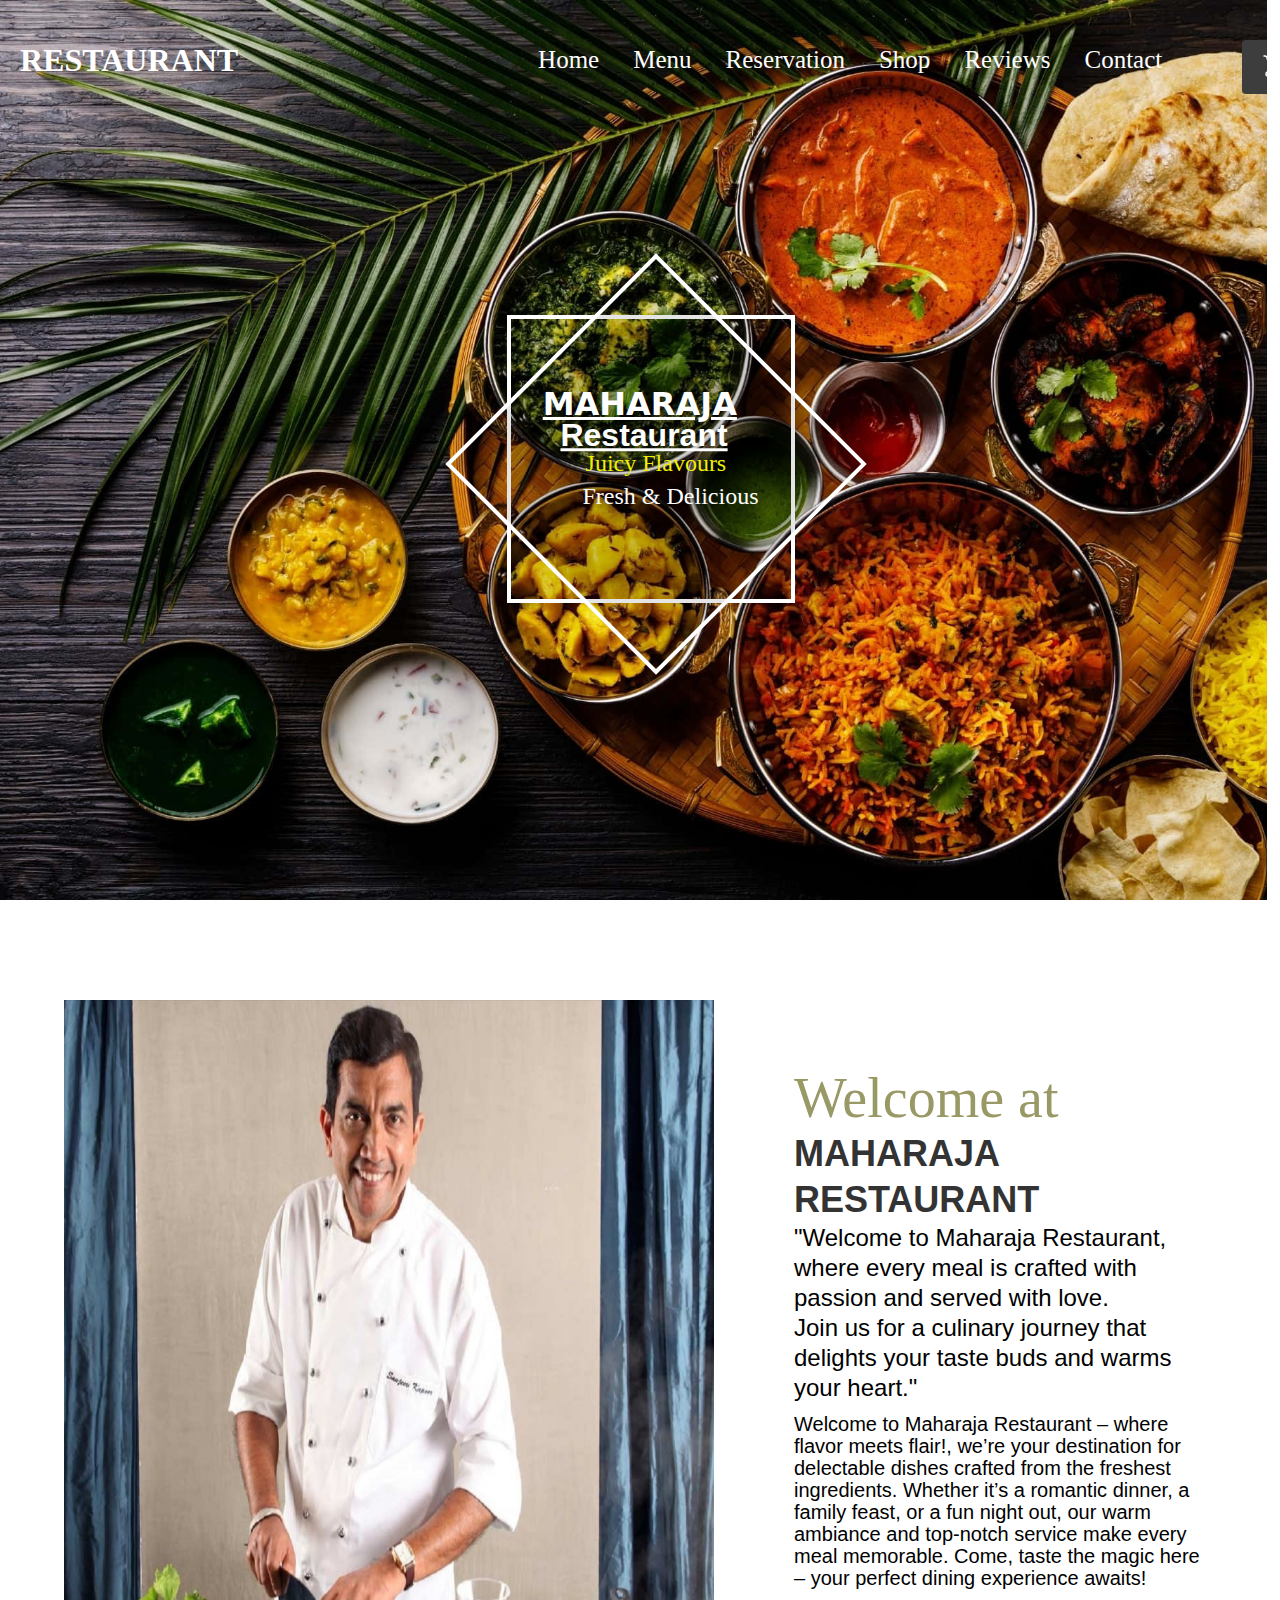
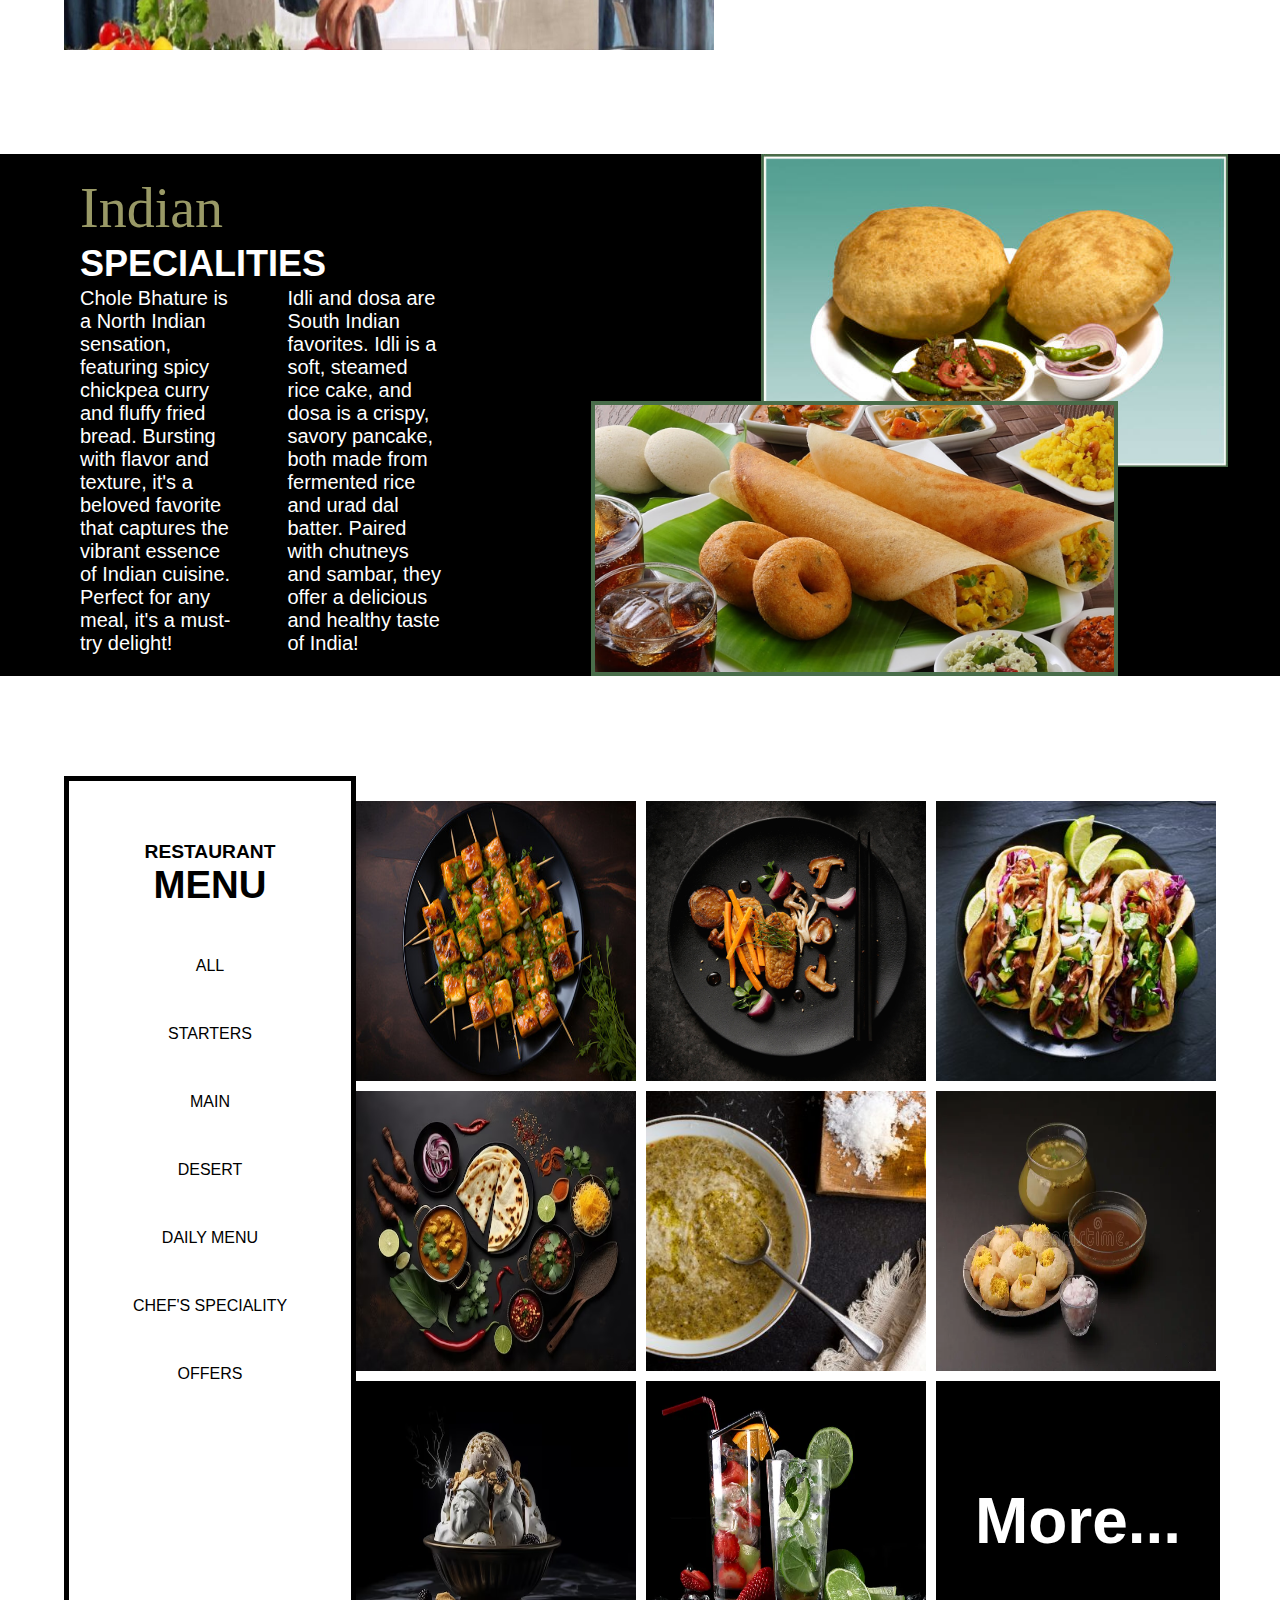
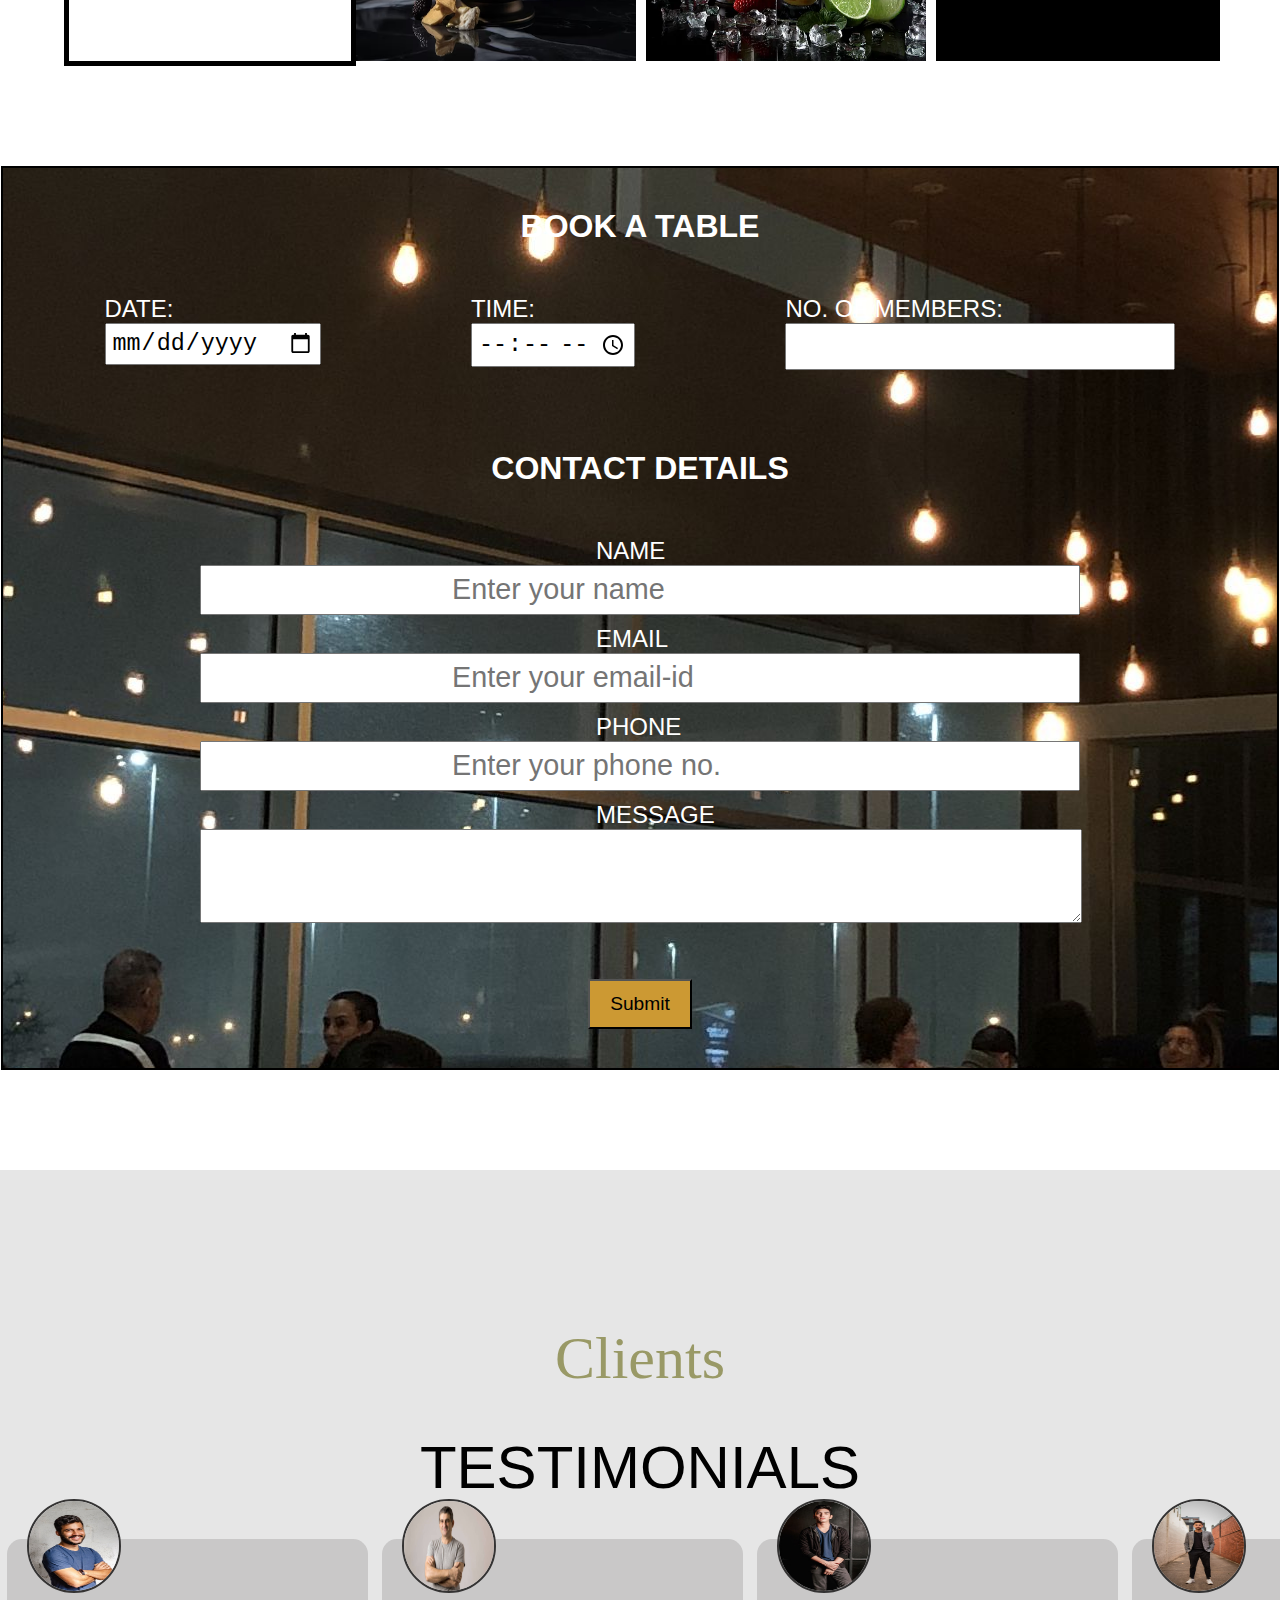
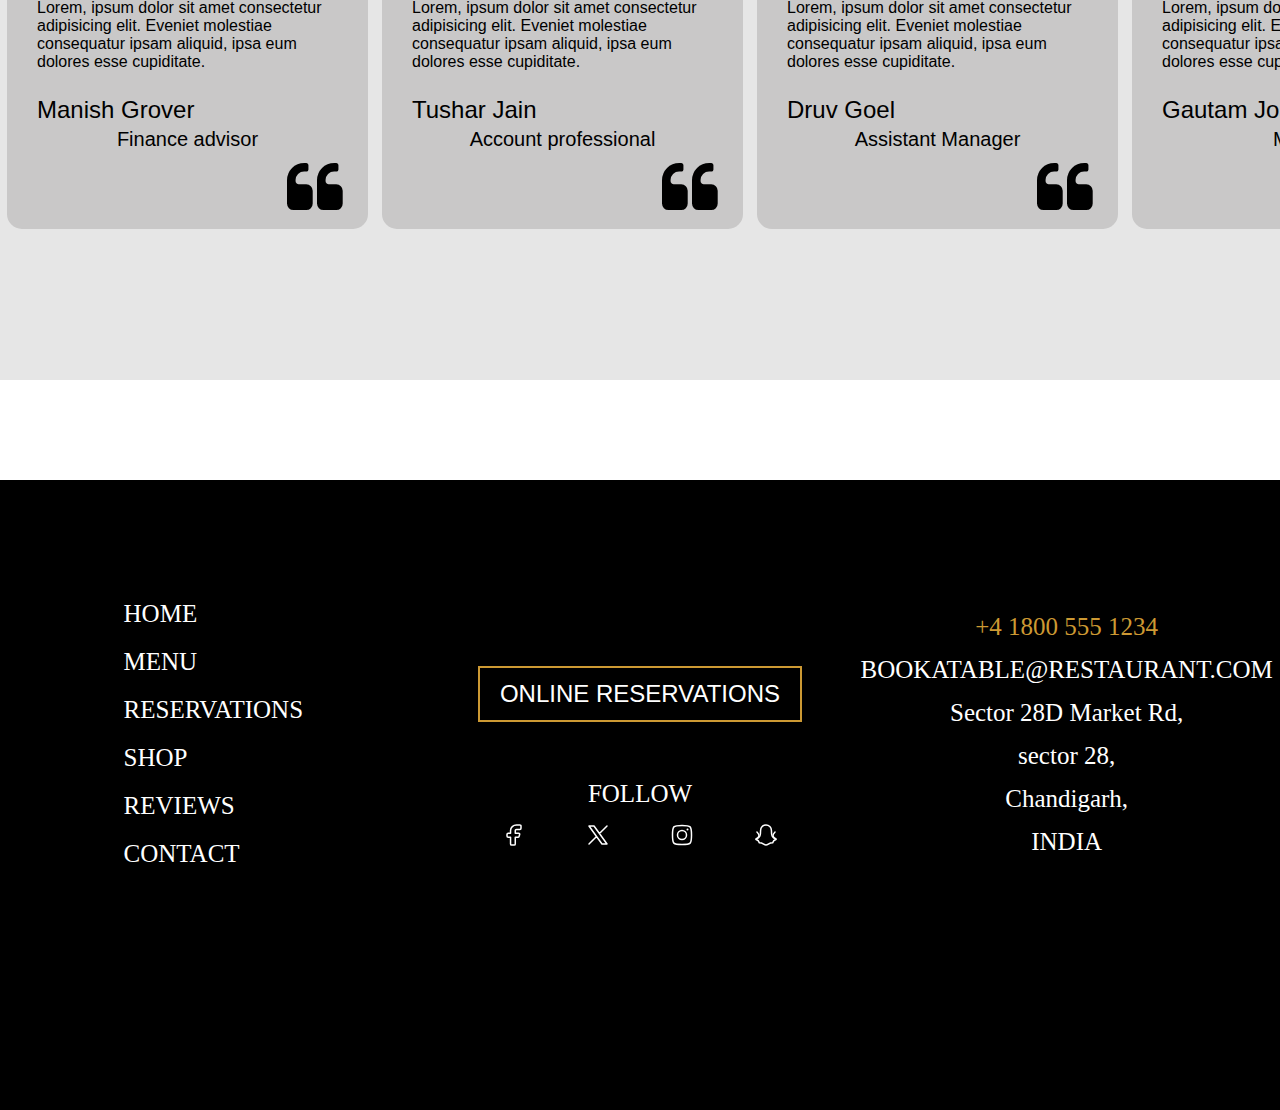
<file: index.html>
<!DOCTYPE html>
<html lang="en">

<head>
    <meta charset="UTF-8">
    <meta name="viewport" content="width=device-width, initial-scale=1.0">
    <title>MAHARAJA Restaurant</title>
    <link rel="stylesheet" href="Respro.css">
    <link rel="stylesheet" href="https://cdnjs.cloudflare.com/ajax/libs/font-awesome/4.7.0/css/font-awesome.css">
</head>

<body>
    <div class="main" id="home">
        <nav>
            <span class="title">RESTAURANT</span>
            <span class="list">
                <list>
                    <ul>Home</ul>
                    <ul><a href="#menuscroll">Menu</a></ul>
                    <ul><a href="#reservation">Reservation</a></ul>
                    <ul><a target="_blank" href="http://127.0.0.1:3000/Restaurant%20Project/Menu.html#reservation">Shop</a></ul>
                    <ul><a href="#Reviews">Reviews</a></ul>
                    <ul><a href="#contact">Contact</a></ul>
                </list>
            </span>
            <button class="total-button">
                <span><svg xmlns="http://www.w3.org/2000/svg" viewBox="0 0 24 24" width="24" height="24" color="#FFFFFF"
                        fill="none">
                        <path d="M8 16L16.7201 15.2733C19.4486 15.046 20.0611 14.45 20.3635 11.7289L21 6"
                            stroke="currentColor" stroke-width="1.5" stroke-linecap="round" />
                        <path d="M6 6H8.5M22 6H18.5" stroke="currentColor" stroke-width="1.5" stroke-linecap="round" />
                        <path
                            d="M11 8.5C11.4915 9.0057 12.7998 11 13.5 11M16 8.5C15.5085 9.0057 14.2002 11 13.5 11M13.5 11V3"
                            stroke="currentColor" stroke-width="1.5" stroke-linecap="round" stroke-linejoin="round" />
                        <circle cx="6" cy="20" r="2" stroke="currentColor" stroke-width="1.5" />
                        <circle cx="17" cy="20" r="2" stroke="currentColor" stroke-width="1.5" />
                        <path d="M8 20L15 20" stroke="currentColor" stroke-width="1.5" stroke-linecap="round" />
                        <path
                            d="M2 2H2.966C3.91068 2 4.73414 2.62459 4.96326 3.51493L7.93852 15.0765C8.08887 15.6608 7.9602 16.2797 7.58824 16.7616L6.63213 18"
                            stroke="currentColor" stroke-width="1.5" stroke-linecap="round" />
                    </svg></span>
                <span>ITEM(s) 0</span>
                <span>Total $0.00</span>
            </button>
            <button class="btn"><a href="#reservation">RESERVATIONS</a></button>
        </nav>
        <div class="slider">
            <div class="slide" style="background-image: url('imagespro/imagen4.jpg');"></div>
            <div class="slide" style="background-image: url('imagespro/new1.avif');"></div>
            <div class="slide" style="background-image: url('imagespro/blackth.jpg');"></div>
            <div class="slide" style="background-image: url('imagespro/blackthe2.jpg');"></div>
            <div class="slide" style="background-image: url('imagespro/desertimg.jpg');"></div>
        </div class="parent">
        <div class="box1"></div>
        <div class="box2">
            <span class="name">MAHARAJA</span>
            <span class="res">Restaurant</span>
            <span class="jf">Juicy Flavours</span>
            <span class="fd">Fresh & Delicious</span>
        </div>
    </div>

    <div class="separation"></div>

    <section>
        <div class="chef"><img style="height: 650px; width:650px;" src="imagespro/skchef.jpeg" alt="chefimg"></div>
        <div class="text">
            <span class="first">Welcome at</span>
            <span class="second">MAHARAJA RESTAURANT</span>
            <div>
                <span class="descrip">"Welcome to Maharaja Restaurant, where every meal is crafted with passion and
                    served with love.<br> Join us for a culinary journey that delights your taste buds and warms your
                    heart."
                    <div class="para">Welcome to Maharaja Restaurant – where flavor meets flair!, we’re your destination
                        for delectable dishes crafted from the freshest ingredients. Whether it’s a romantic dinner, a
                        family feast, or a fun night out, our warm ambiance and top-notch service make every meal
                        memorable. Come, taste the magic here – your perfect dining experience awaits!</div>
                </span>
            </div>
        </div>
    </section>

    <div class="separation"></div>

    <section class="black">
        <div class="text2">
            <span Class="first">Indian</span>
            <span class="second" style="color:white">SPECIALITIES</span>
            <div class="about">
                <div>Chole Bhature is a North Indian sensation, featuring spicy chickpea curry and fluffy fried bread.
                    Bursting with flavor and texture, it's a beloved favorite that captures the vibrant essence of
                    Indian cuisine. Perfect for any meal, it's a must-try delight!
                </div>
                <div>
                    Idli and dosa are South Indian favorites. Idli is a soft, steamed rice cake, and dosa is a crispy,
                    savory pancake, both made from fermented rice and urad dal batter. Paired with chutneys and sambar,
                    they offer a delicious and healthy taste of India!</div>
            </div>
        </div>
        </div>
        <div class="images">
            <img class="bature" src="imagespro/Bature.jpg" width="480px" height="350px" alt="food">
            <img class="dosa" src="imagespro/new5.jpg" width="480px" height="350px" alt="food">
        </div>
    </section>

    <div class="separation"></div>

    <section>
        <div class="boxmenu" id="menuscroll">
            <div class="heading">
                <span style="font-weight: 600; ">RESTAURANT</span>
                <h1>MENU</h1>
            </div>
            <div class="flex">
                <span>ALL</span>
                <span>STARTERS</span>
                <span>MAIN</span>
                <span>DESERT</span>
                <span>DAILY MENU</span>
                <span>CHEF'S SPECIALITY</span>
                <span>OFFERS</span>
            </div>
        </div>
        <div class="grid">
            <div class="griditems">
                <img style="height: 280px;" src="imagespro/igrid11111.jpg" alt="fimg">
            </div>
            <div class="griditems">
                <img src="imagespro/Grid1.jpg" alt="fimg">
            </div>
            <div class="griditems">
                <img src="imagespro/grid3.jpg" alt="fimg">
            </div>
            <div class="griditems">
                <img style="height: 280px;" src="imagespro/thaligrid.avif" alt="fimg">
            </div>
            <div class="griditems">
                <img src="imagespro/gridc2.jpg" alt="fimg">
            </div>
            <div class="griditems">
                <img style="height: 280px;" src="imagespro/golgrid.webp" alt="fimg">
            </div>
            <div class="griditems">
                <img style="height: 280px;" src="imagespro/icegrid.avif" alt="fimg">
            </div>
            <div class="griditems">
                <img style="height: 280px;" src="imagespro/drinkgrid.jpg" alt="fimg">
            </div>
            <div class="griditems last">
                <h1 class="h1"><a target="_blank" href="http://172.16.178.28:3000/Restaurant%20Project/Menu.html#reservation">More...</a></h1>
            </div>
        </div>
    </section>

    <div class="separation"></div>

    <section class="reservation" id="reservation">
        <form action="process.php" method="post">
            <div class="reserve">
                <h1 class="margin">BOOK A TABLE</h1>
                <div class="dtm">
                    <span>
                        <label for="date">DATE:</label><br>
                        <input type="Date" name="Dates" id="date" placeholder="Select Date here">
                    </span>
                    <span>
                        <label for="time">TIME:</label><br>
                        <input type="time" name="Times" id="time" placeholder="Choose timming here">
                    </span>
                    <span>
                        <label for="members">NO. OF MEMBERS:</label><br>
                        <input type="text" name="Members" id="members">
                    </span>
                </div>
                <h1 class="margin2">CONTACT DETAILS</h1>
                <div class="contact dtm">
                    <div>
                        <label for="name">NAME</label><br>
                        <input type="text" name="names" id="name" placeholder="Enter your name">
                    </div>
                    <div>
                        <label for="email">EMAIL</label><br>
                        <input type="text" name="email" id="email" placeholder="Enter your email-id">
                    </div>
                    <div>
                        <label for="phone">PHONE</label><br>
                        <input type="text" name="phone" id="phone" placeholder="Enter your phone no.">
                    </div>
                    <div>
                        <label for="comment">MESSAGE</label><br>
                        <textarea id="comment" name="message" rows="4"></textarea>
                    </div>
                </div>
                <div >
                    <input type="submit" style="padding: 12px 20px;
                    font-size: larger;
                    cursor: pointer;
                    background-color: #cc9933;
                    margin-top: 50px;"  value="Submit" name="submit">
                </div>
            </div>
        </form>
    </section>

    <div class="separation"></div>

    <div class="wrapper" id="Reviews">
        <h1>Clients</h1>
        <h1 style="font-family:Poppins, Helvetica, Arial, sans-serif; color:black">TESTIMONIALS</h1>
        <div class="cards">
            <div class="card">
                <img src="imagespro/review1.jpeg" alt="image">
                <p>Lorem, ipsum dolor sit amet consectetur adipisicing elit. Eveniet molestiae consequatur ipsam
                    aliquid, ipsa eum dolores esse cupiditate.</p>
                <h2>Manish Grover</h2>
                <h4>Finance advisor</h4>
                <i class="fa fa-quote-left"></i>
            </div>

            <div class="card">
                <img src="imagespro/review2.jpg" alt="image">
                <p>Lorem, ipsum dolor sit amet consectetur adipisicing elit. Eveniet molestiae consequatur ipsam
                    aliquid, ipsa eum dolores esse cupiditate.</p>
                <h2>Tushar Jain</h2>
                <h4>Account professional</h4>
                <i class="fa fa-quote-left"></i>
            </div>

            <div class="card">
                <img width="40%" src="imagespro/review3.avif" alt="image">
                <p>Lorem, ipsum dolor sit amet consectetur adipisicing elit. Eveniet molestiae consequatur ipsam
                    aliquid, ipsa eum dolores esse cupiditate.</p>
                <h2>Druv Goel</h2>
                <h4>Assistant Manager</h4>
                <i class="fa fa-quote-left"></i>
            </div>


            <div class="card">
                <img width="40%" src="imagespro/review4.avif" alt="image">
                <p>Lorem, ipsum dolor sit amet consectetur adipisicing elit. Eveniet molestiae consequatur ipsam
                    aliquid, ipsa eum dolores esse cupiditate.</p>
                <h2>Gautam Joshi</h2>
                <h4>Manager</h4>
                <i class="fa fa-quote-left"></i>
            </div>
        </div>
    </div>

    <div class="separation"></div>

    <footer id="contact">
        <div class="gridfoot">
            <div class="column1">
                <list>
                    <ul>
                        <li><a href="#home">HOME</a></li>
                        <li><a href="#menuscroll">MENU</a></li>
                        <li><a href="#reservation">RESERVATIONS</a></li>
                        <li>SHOP</li>
                        <li><a href="#Reviews">REVIEWS</a></li>
                        <li>CONTACT</li>
                    </ul>
                </list>
            </div>
            <div class="mid">
                <button class="foot"><a href="#reservation">ONLINE RESERVATIONS</a></button><br>
                <div>FOLLOW</div>
                <div class="symbols">
                    <span><svg xmlns="http://www.w3.org/2000/svg" viewBox="0 0 24 24" width="24" height="24"
                            color="#FFFFFF" fill="none">
                            <path fill-rule="evenodd" clip-rule="evenodd"
                                d="M6.18182 10.3333C5.20406 10.3333 5 10.5252 5 11.4444V13.1111C5 14.0304 5.20406 14.2222 6.18182 14.2222H8.54545V20.8889C8.54545 21.8081 8.74951 22 9.72727 22H12.0909C13.0687 22 13.2727 21.8081 13.2727 20.8889V14.2222H15.9267C16.6683 14.2222 16.8594 14.0867 17.0631 13.4164L17.5696 11.7497C17.9185 10.6014 17.7035 10.3333 16.4332 10.3333H13.2727V7.55556C13.2727 6.94191 13.8018 6.44444 14.4545 6.44444H17.8182C18.7959 6.44444 19 6.25259 19 5.33333V3.11111C19 2.19185 18.7959 2 17.8182 2H14.4545C11.191 2 8.54545 4.48731 8.54545 7.55556V10.3333H6.18182Z"
                                stroke="currentColor" stroke-width="1.5" stroke-linejoin="round" />
                        </svg></span>
                    <span><svg xmlns="http://www.w3.org/2000/svg" viewBox="0 0 24 24" width="24" height="24"
                            color="#FFFFFF" fill="none">
                            <path
                                d="M3 21L10.5484 13.4516M21 3L13.4516 10.5484M13.4516 10.5484L8 3H3L10.5484 13.4516M13.4516 10.5484L21 21H16L10.5484 13.4516"
                                stroke="currentColor" stroke-width="1.5" stroke-linecap="round"
                                stroke-linejoin="round" />
                        </svg></span>
                    <span><svg xmlns="http://www.w3.org/2000/svg" viewBox="0 0 24 24" width="24" height="24"
                            color="#FFFFFF" fill="none">
                            <path
                                d="M2.5 12C2.5 7.52166 2.5 5.28249 3.89124 3.89124C5.28249 2.5 7.52166 2.5 12 2.5C16.4783 2.5 18.7175 2.5 20.1088 3.89124C21.5 5.28249 21.5 7.52166 21.5 12C21.5 16.4783 21.5 18.7175 20.1088 20.1088C18.7175 21.5 16.4783 21.5 12 21.5C7.52166 21.5 5.28249 21.5 3.89124 20.1088C2.5 18.7175 2.5 16.4783 2.5 12Z"
                                stroke="currentColor" stroke-width="1.5" stroke-linejoin="round" />
                            <path
                                d="M16.5 12C16.5 14.4853 14.4853 16.5 12 16.5C9.51472 16.5 7.5 14.4853 7.5 12C7.5 9.51472 9.51472 7.5 12 7.5C14.4853 7.5 16.5 9.51472 16.5 12Z"
                                stroke="currentColor" stroke-width="1.5" />
                            <path d="M17.5078 6.5L17.4988 6.5" stroke="currentColor" stroke-width="2"
                                stroke-linecap="round" stroke-linejoin="round" />
                        </svg></span>
                    <span><svg xmlns="http://www.w3.org/2000/svg" viewBox="0 0 24 24" width="24" height="24"
                            color="#FFFFFF" fill="none">
                            <path
                                d="M6.57556 7.42444C6.57556 4.42861 9.00416 2 12 2C14.9958 2 17.4244 4.42861 17.4244 7.42444C17.4244 12.1722 17.6611 14.5456 22 16.4444C19.7778 17 19.2222 17.5556 18.6667 19.7778C14.7778 19.7778 14.2222 22 12 22C9.77778 22 9.22222 19.7778 5.33333 19.7778C4.77778 17.5556 4.22222 17 2 16.4444C6.33889 14.5456 6.57556 12.1722 6.57556 7.42444Z"
                                stroke="currentColor" stroke-width="1.5" stroke-linecap="round"
                                stroke-linejoin="round" />
                            <path d="M2 16C5.82356 13.9171 5.82356 11.9503 2.95589 9" stroke="currentColor"
                                stroke-width="1.5" stroke-linecap="round" />
                            <path d="M22 16C18.1764 13.9171 18.1764 11.9503 21.0441 9" stroke="currentColor"
                                stroke-width="1.5" stroke-linecap="round" />
                        </svg></span>
                </div>
            </div>
            <div class="address">
                <div style="color:  #cd9933;">+4 1800 555 1234</div>
                <div>BOOKATABLE@RESTAURANT.COM</div>
                <div>Sector 28D Market Rd,</div>
                <div>sector 28,</div>
                <div>Chandigarh,</div>
                <div>INDIA</div>
            </div>
        </div>
    </footer>
    <script >document.addEventListener('DOMContentLoaded', function() {
        window.addEventListener('scroll', function() {
            const navbar = document.getElementById('navbar');
            if (window.scrollY > 0) {
                navbar.classList.add('sticky');
            } else {
                navbar.classList.remove('sticky');
            }
        });
    });</script>
</body>

</html>
</file>
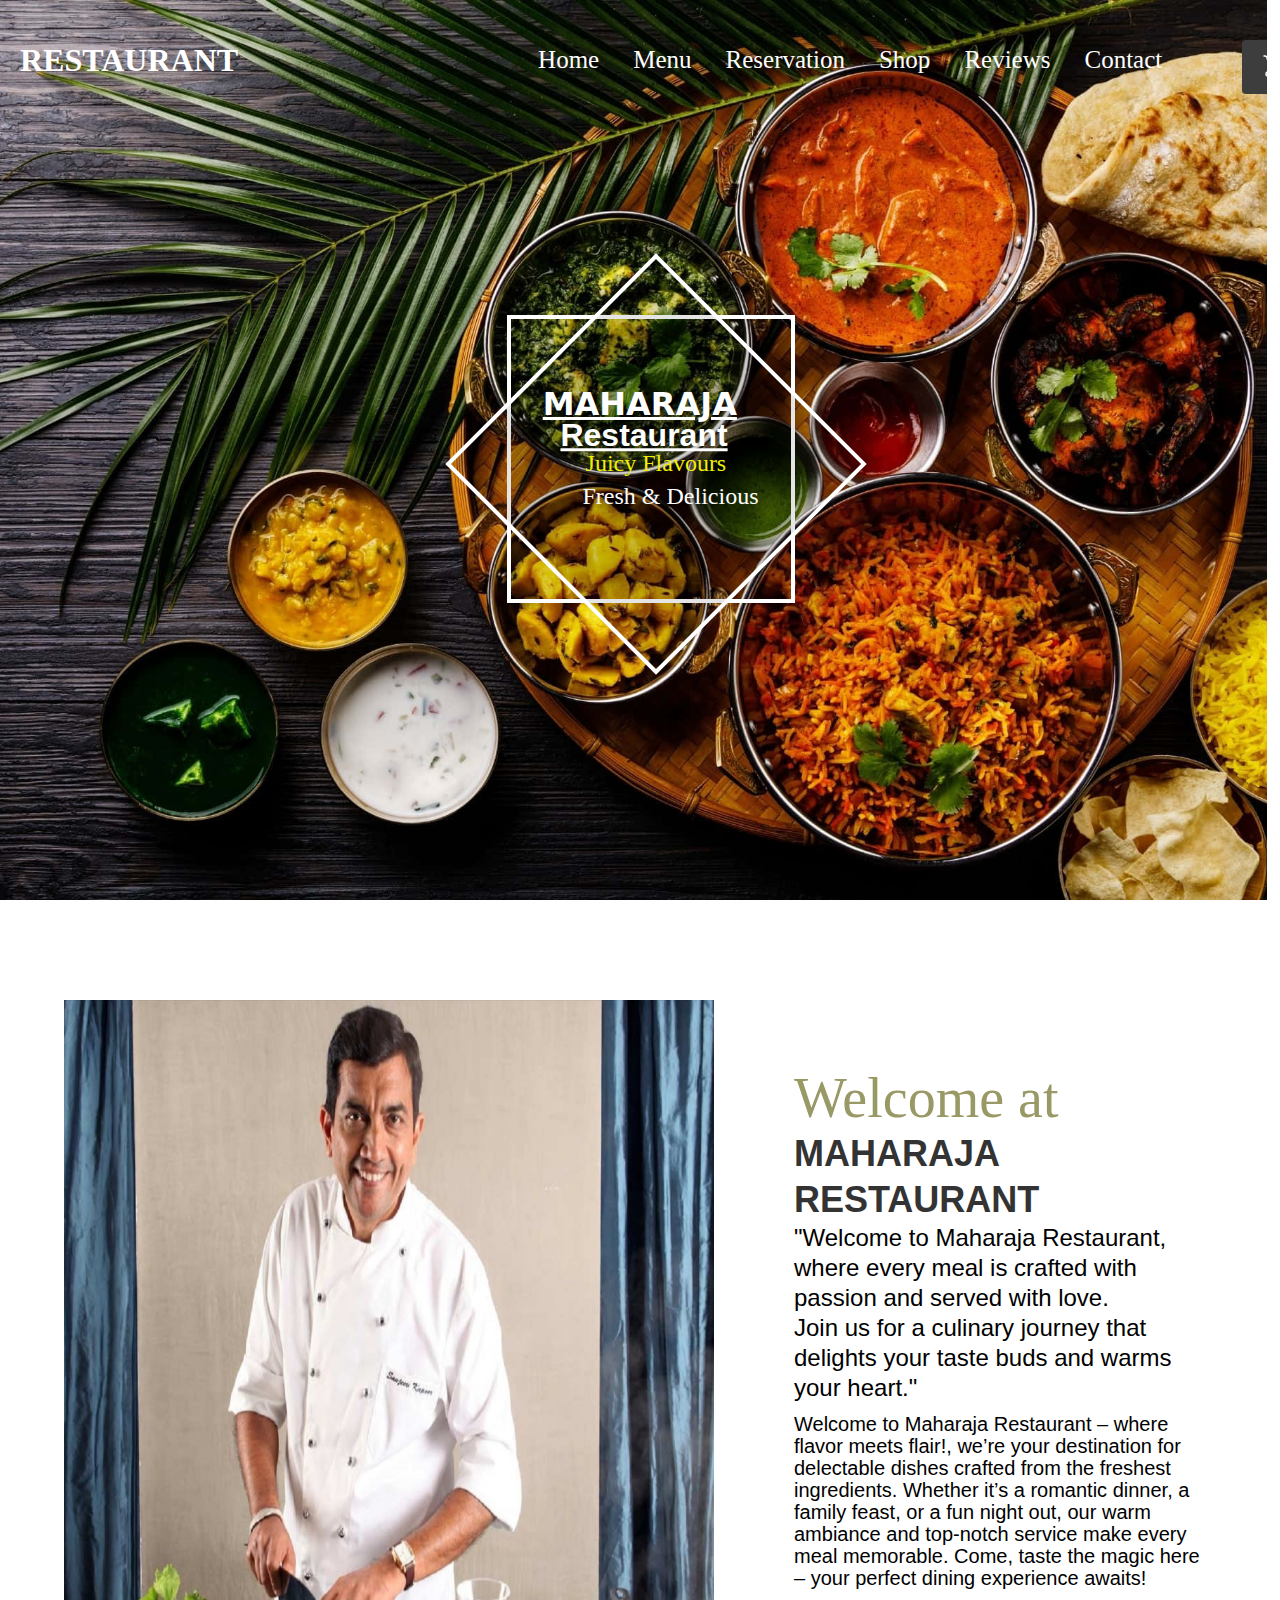
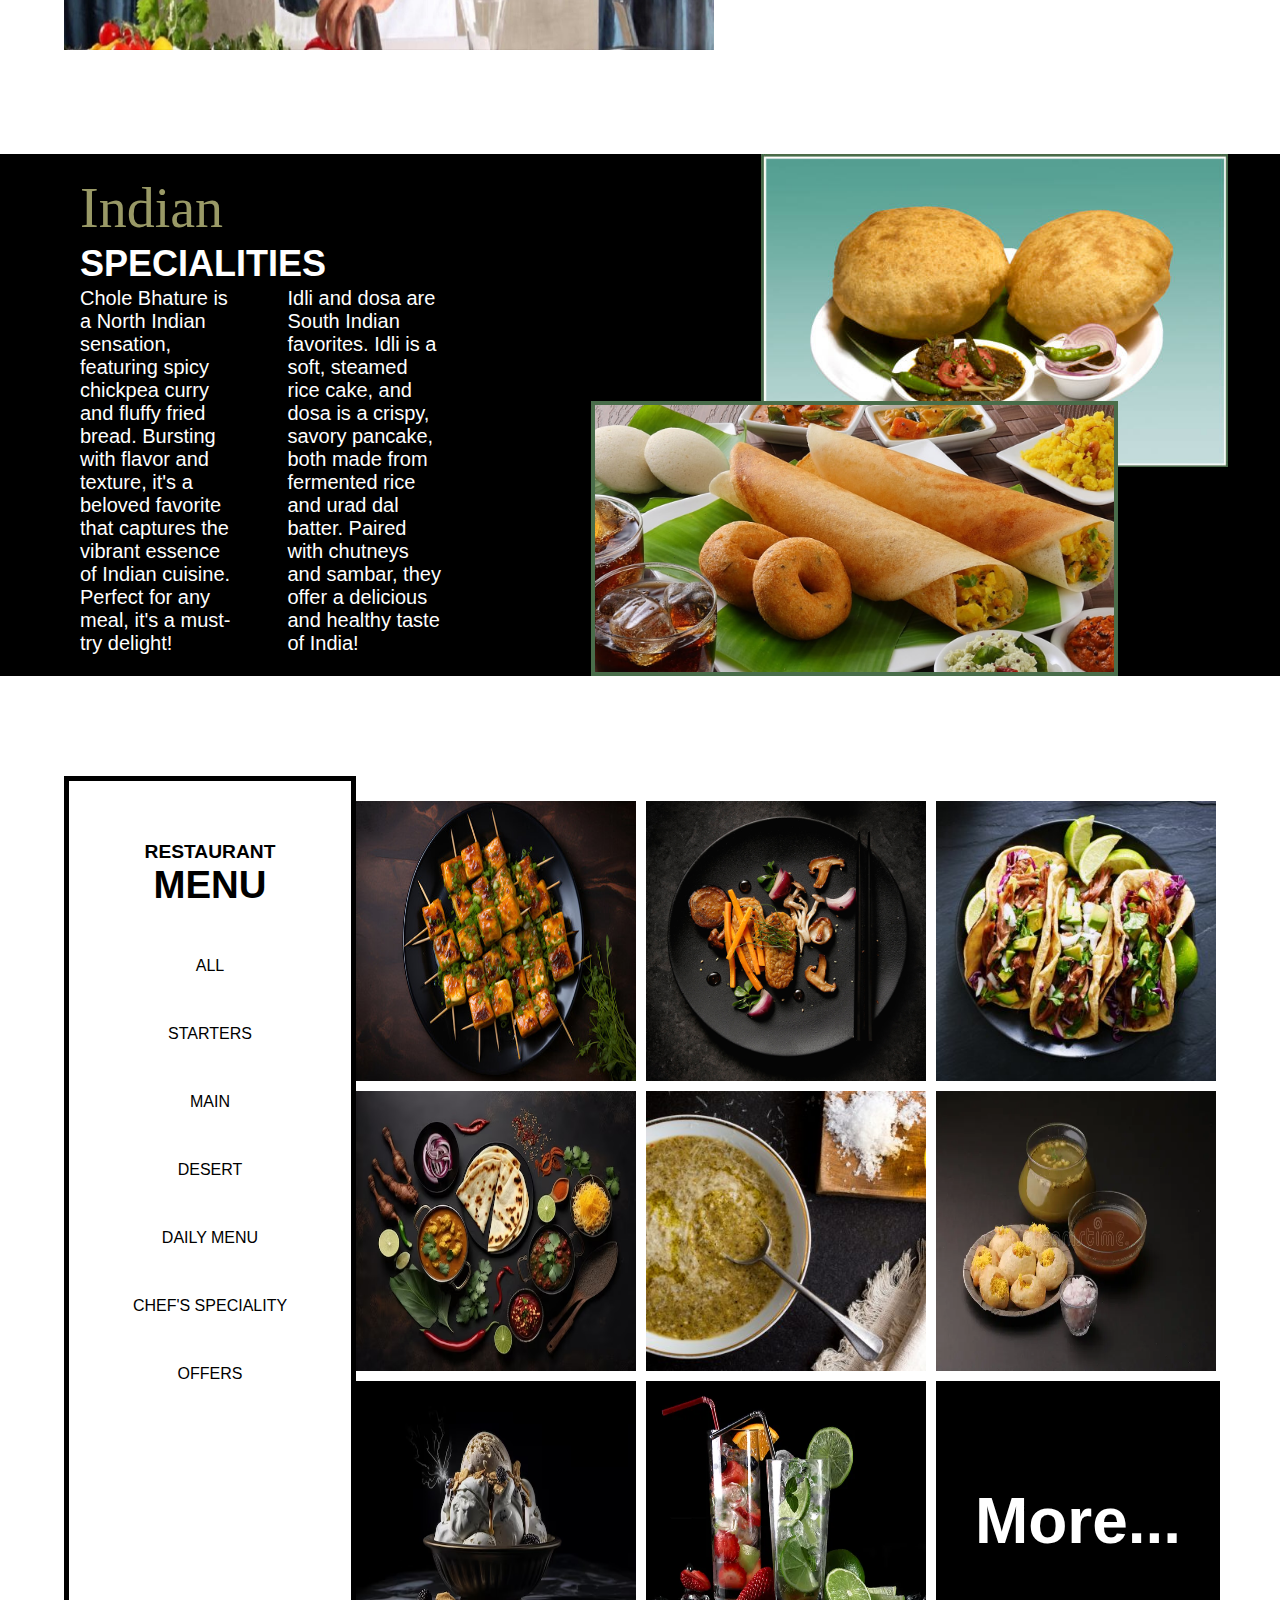
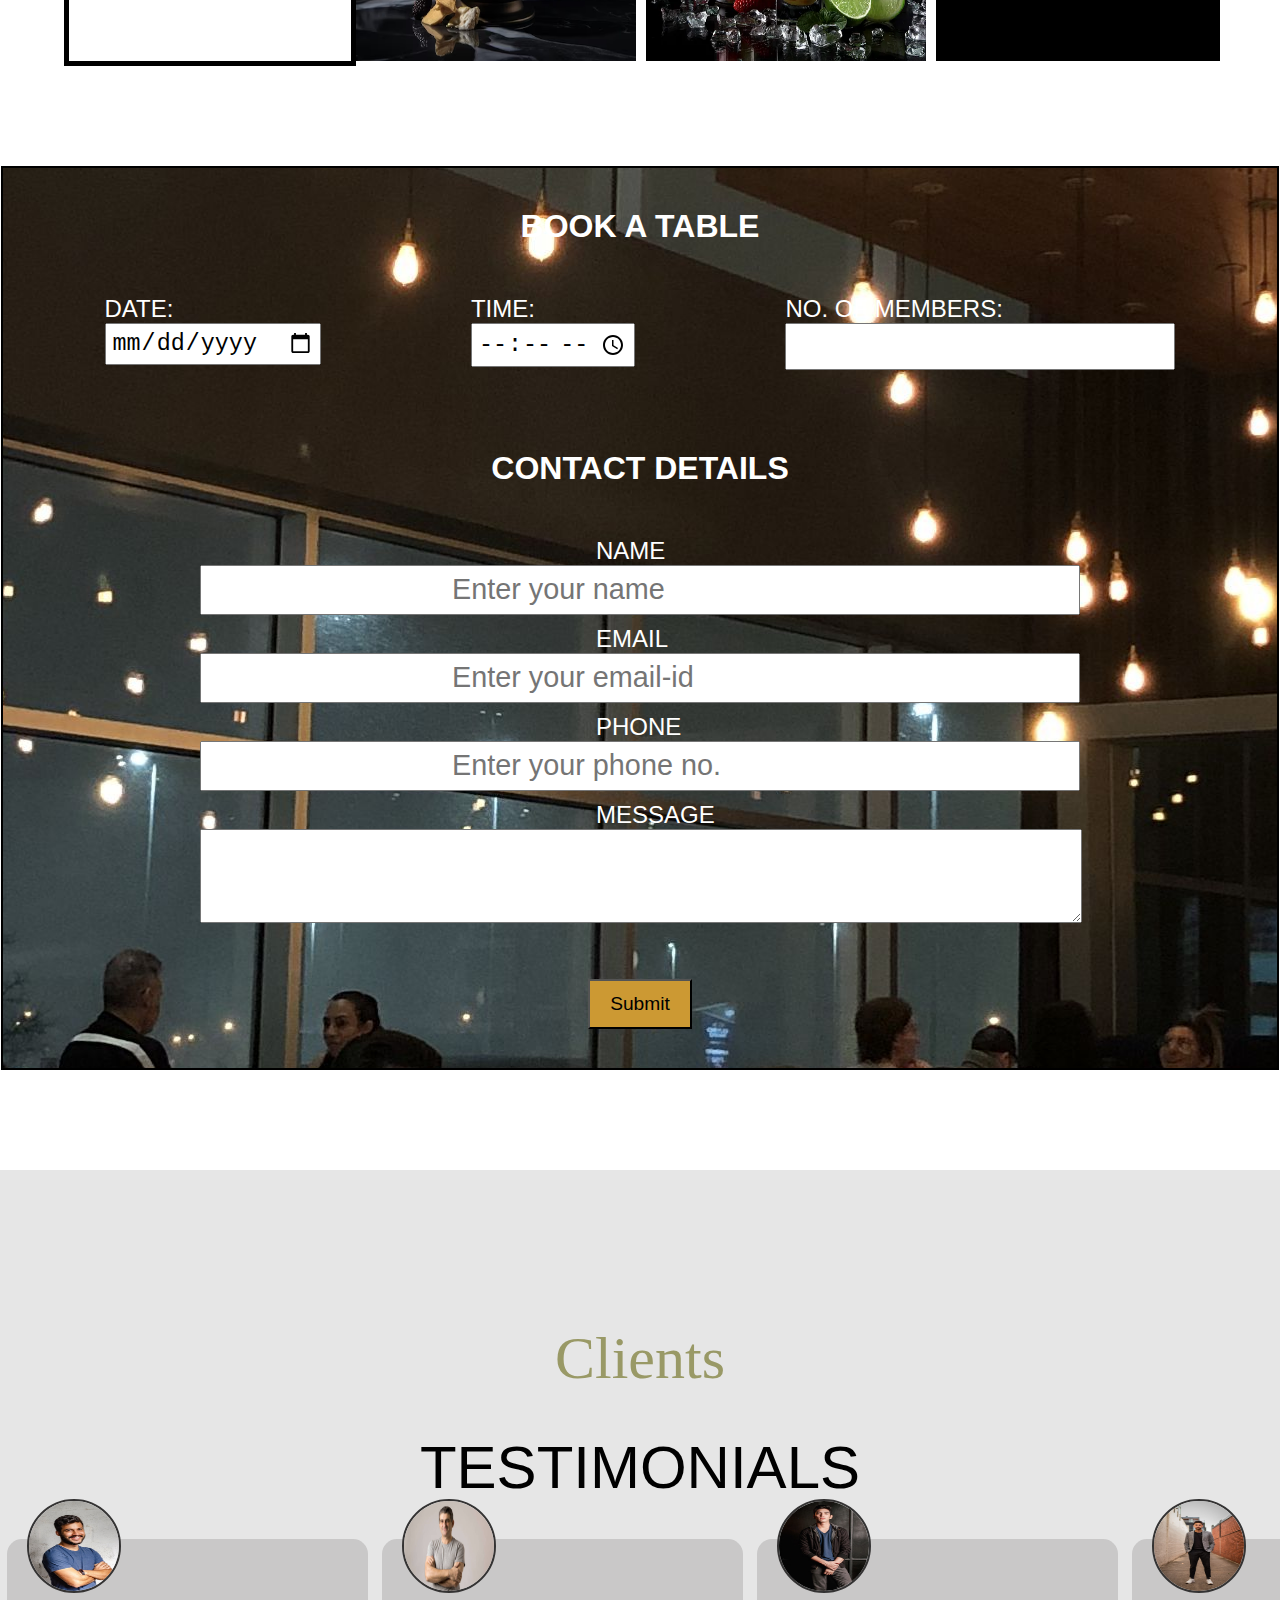
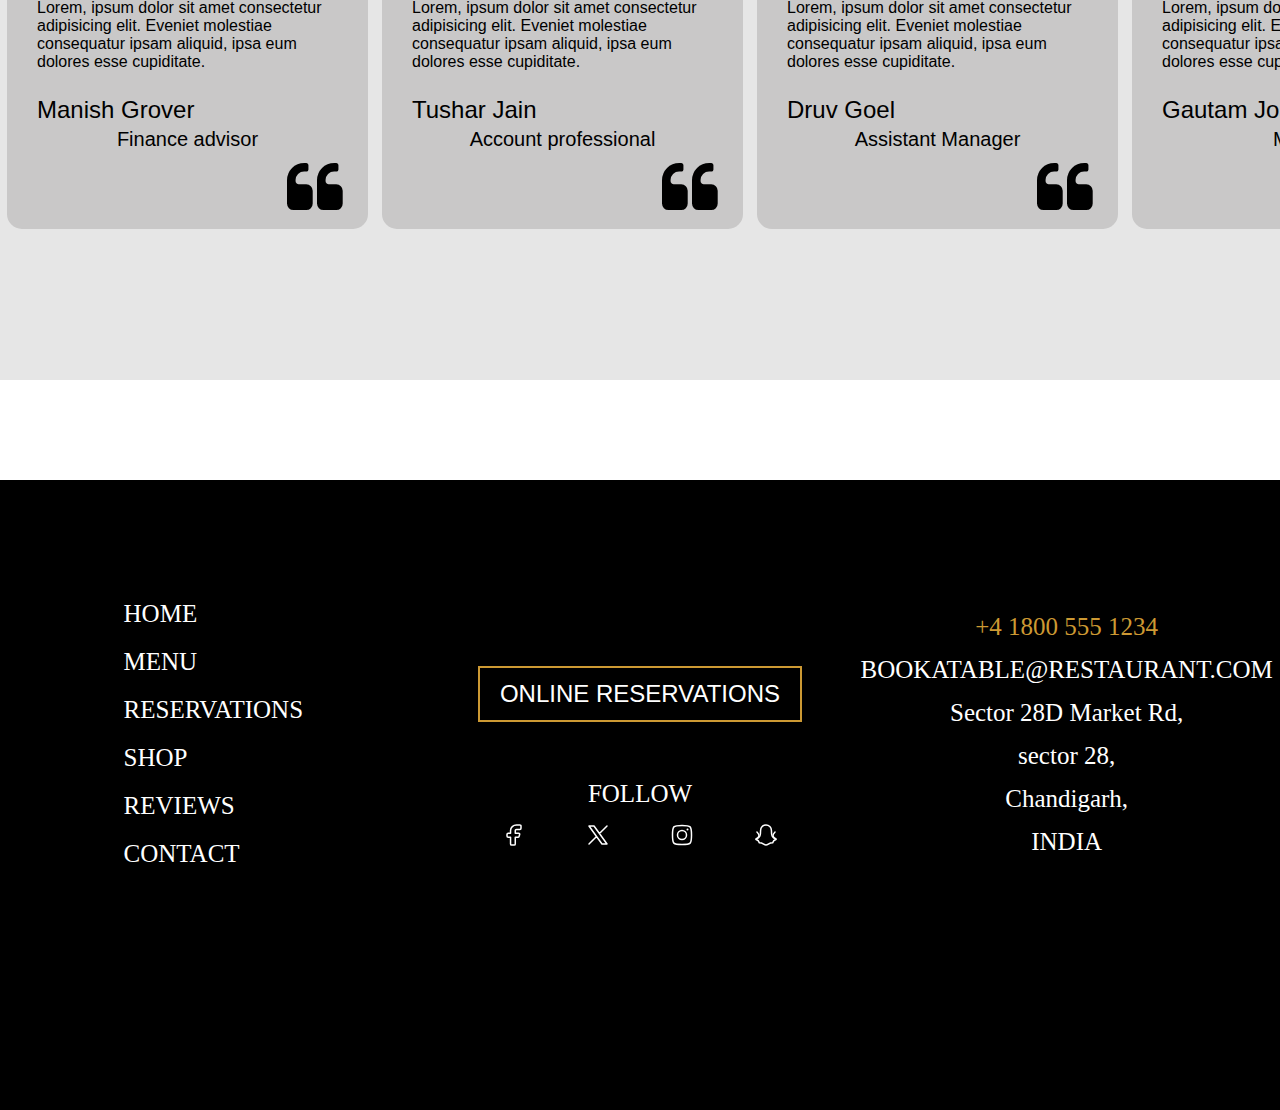
<file: Restaurant Project/index.html>
<!DOCTYPE html>
<html lang="en">

<head>
    <meta charset="UTF-8">
    <meta name="viewport" content="width=device-width, initial-scale=1.0">
    <title>MAHARAJA Restaurant</title>
    <link rel="stylesheet" href="Respro.css">
    <link rel="stylesheet" href="https://cdnjs.cloudflare.com/ajax/libs/font-awesome/4.7.0/css/font-awesome.css">
</head>

<body>
    <div class="main" id="home">
        <nav>
            <span class="title">RESTAURANT</span>
            <span class="list">
                <list>
                    <ul>Home</ul>
                    <ul><a href="#menuscroll">Menu</a></ul>
                    <ul><a href="#reservation">Reservation</a></ul>
                    <ul><a target="_blank" href="http://127.0.0.1:3000/Restaurant%20Project/Menu.html#reservation">Shop</a></ul>
                    <ul><a href="#Reviews">Reviews</a></ul>
                    <ul><a href="#contact">Contact</a></ul>
                </list>
            </span>
            <button class="total-button">
                <span><svg xmlns="http://www.w3.org/2000/svg" viewBox="0 0 24 24" width="24" height="24" color="#FFFFFF"
                        fill="none">
                        <path d="M8 16L16.7201 15.2733C19.4486 15.046 20.0611 14.45 20.3635 11.7289L21 6"
                            stroke="currentColor" stroke-width="1.5" stroke-linecap="round" />
                        <path d="M6 6H8.5M22 6H18.5" stroke="currentColor" stroke-width="1.5" stroke-linecap="round" />
                        <path
                            d="M11 8.5C11.4915 9.0057 12.7998 11 13.5 11M16 8.5C15.5085 9.0057 14.2002 11 13.5 11M13.5 11V3"
                            stroke="currentColor" stroke-width="1.5" stroke-linecap="round" stroke-linejoin="round" />
                        <circle cx="6" cy="20" r="2" stroke="currentColor" stroke-width="1.5" />
                        <circle cx="17" cy="20" r="2" stroke="currentColor" stroke-width="1.5" />
                        <path d="M8 20L15 20" stroke="currentColor" stroke-width="1.5" stroke-linecap="round" />
                        <path
                            d="M2 2H2.966C3.91068 2 4.73414 2.62459 4.96326 3.51493L7.93852 15.0765C8.08887 15.6608 7.9602 16.2797 7.58824 16.7616L6.63213 18"
                            stroke="currentColor" stroke-width="1.5" stroke-linecap="round" />
                    </svg></span>
                <span>ITEM(s) 0</span>
                <span>Total $0.00</span>
            </button>
            <button class="btn"><a href="#reservation">RESERVATIONS</a></button>
        </nav>
        <div class="slider">
            <div class="slide" style="background-image: url('../imagespro/imagen4.jpg');"></div>
            <div class="slide" style="background-image: url('../imagespro/new1.avif');"></div>
            <div class="slide" style="background-image: url('../imagespro/blackth.jpg');"></div>
            <div class="slide" style="background-image: url('../imagespro/blackthe2.jpg');"></div>
            <div class="slide" style="background-image: url('../imagespro/desertimg.jpg');"></div>
        </div class="parent">
        <div class="box1"></div>
        <div class="box2">
            <span class="name">MAHARAJA</span>
            <span class="res">Restaurant</span>
            <span class="jf">Juicy Flavours</span>
            <span class="fd">Fresh & Delicious</span>
        </div>
    </div>

    <div class="separation"></div>

    <section>
        <div class="chef"><img style="height: 650px; width:650px;" src="../imagespro/skchef.jpeg" alt="chefimg"></div>
        <div class="text">
            <span class="first">Welcome at</span>
            <span class="second">MAHARAJA RESTAURANT</span>
            <div>
                <span class="descrip">"Welcome to Maharaja Restaurant, where every meal is crafted with passion and
                    served with love.<br> Join us for a culinary journey that delights your taste buds and warms your
                    heart."
                    <div class="para">Welcome to Maharaja Restaurant – where flavor meets flair!, we’re your destination
                        for delectable dishes crafted from the freshest ingredients. Whether it’s a romantic dinner, a
                        family feast, or a fun night out, our warm ambiance and top-notch service make every meal
                        memorable. Come, taste the magic here – your perfect dining experience awaits!</div>
                </span>
            </div>
        </div>
    </section>

    <div class="separation"></div>

    <section class="black">
        <div class="text2">
            <span Class="first">Indian</span>
            <span class="second" style="color:white">SPECIALITIES</span>
            <div class="about">
                <div>Chole Bhature is a North Indian sensation, featuring spicy chickpea curry and fluffy fried bread.
                    Bursting with flavor and texture, it's a beloved favorite that captures the vibrant essence of
                    Indian cuisine. Perfect for any meal, it's a must-try delight!
                </div>
                <div>
                    Idli and dosa are South Indian favorites. Idli is a soft, steamed rice cake, and dosa is a crispy,
                    savory pancake, both made from fermented rice and urad dal batter. Paired with chutneys and sambar,
                    they offer a delicious and healthy taste of India!</div>
            </div>
        </div>
        </div>
        <div class="images">
            <img class="bature" src="../imagespro/Bature.jpg" width="480px" height="350px" alt="food">
            <img class="dosa" src="../imagespro/new5.jpg" width="480px" height="350px" alt="food">
        </div>
    </section>

    <div class="separation"></div>

    <section>
        <div class="boxmenu" id="menuscroll">
            <div class="heading">
                <span style="font-weight: 600; ">RESTAURANT</span>
                <h1>MENU</h1>
            </div>
            <div class="flex">
                <span>ALL</span>
                <span>STARTERS</span>
                <span>MAIN</span>
                <span>DESERT</span>
                <span>DAILY MENU</span>
                <span>CHEF'S SPECIALITY</span>
                <span>OFFERS</span>
            </div>
        </div>
        <div class="grid">
            <div class="griditems">
                <img style="height: 280px;" src="../imagespro/igrid11111.jpg" alt="fimg">
            </div>
            <div class="griditems">
                <img src="../imagespro/Grid1.jpg" alt="fimg">
            </div>
            <div class="griditems">
                <img src="../imagespro/grid3.jpg" alt="fimg">
            </div>
            <div class="griditems">
                <img style="height: 280px;" src="../imagespro/thaligrid.avif" alt="fimg">
            </div>
            <div class="griditems">
                <img src="../imagespro/gridc2.jpg" alt="fimg">
            </div>
            <div class="griditems">
                <img style="height: 280px;" src="../imagespro/golgrid.webp" alt="fimg">
            </div>
            <div class="griditems">
                <img style="height: 280px;" src="../imagespro/icegrid.avif" alt="fimg">
            </div>
            <div class="griditems">
                <img style="height: 280px;" src="../imagespro/drinkgrid.jpg" alt="fimg">
            </div>
            <div class="griditems last">
                <h1 class="h1"><a target="_blank" href="http://172.16.178.28:3000/Restaurant%20Project/Menu.html#reservation">More...</a></h1>
            </div>
        </div>
    </section>

    <div class="separation"></div>

    <section class="reservation" id="reservation">
        <form action="process.php" method="post">
            <div class="reserve">
                <h1 class="margin">BOOK A TABLE</h1>
                <div class="dtm">
                    <span>
                        <label for="date">DATE:</label><br>
                        <input type="Date" name="Dates" id="date" placeholder="Select Date here">
                    </span>
                    <span>
                        <label for="time">TIME:</label><br>
                        <input type="time" name="Times" id="time" placeholder="Choose timming here">
                    </span>
                    <span>
                        <label for="members">NO. OF MEMBERS:</label><br>
                        <input type="text" name="Members" id="members">
                    </span>
                </div>
                <h1 class="margin2">CONTACT DETAILS</h1>
                <div class="contact dtm">
                    <div>
                        <label for="name">NAME</label><br>
                        <input type="text" name="names" id="name" placeholder="Enter your name">
                    </div>
                    <div>
                        <label for="email">EMAIL</label><br>
                        <input type="text" name="email" id="email" placeholder="Enter your email-id">
                    </div>
                    <div>
                        <label for="phone">PHONE</label><br>
                        <input type="text" name="phone" id="phone" placeholder="Enter your phone no.">
                    </div>
                    <div>
                        <label for="comment">MESSAGE</label><br>
                        <textarea id="comment" name="message" rows="4"></textarea>
                    </div>
                </div>
                <div >
                    <input type="submit" style="padding: 12px 20px;
                    font-size: larger;
                    cursor: pointer;
                    background-color: #cc9933;
                    margin-top: 50px;"  value="Submit" name="submit">
                </div>
            </div>
        </form>
    </section>

    <div class="separation"></div>

    <div class="wrapper" id="Reviews">
        <h1>Clients</h1>
        <h1 style="font-family:Poppins, Helvetica, Arial, sans-serif; color:black">TESTIMONIALS</h1>
        <div class="cards">
            <div class="card">
                <img src="../imagespro/review1.jpeg" alt="image">
                <p>Lorem, ipsum dolor sit amet consectetur adipisicing elit. Eveniet molestiae consequatur ipsam
                    aliquid, ipsa eum dolores esse cupiditate.</p>
                <h2>Manish Grover</h2>
                <h4>Finance advisor</h4>
                <i class="fa fa-quote-left"></i>
            </div>

            <div class="card">
                <img src="../imagespro/review2.jpg" alt="image">
                <p>Lorem, ipsum dolor sit amet consectetur adipisicing elit. Eveniet molestiae consequatur ipsam
                    aliquid, ipsa eum dolores esse cupiditate.</p>
                <h2>Tushar Jain</h2>
                <h4>Account professional</h4>
                <i class="fa fa-quote-left"></i>
            </div>

            <div class="card">
                <img width="40%" src="../imagespro/review3.avif" alt="image">
                <p>Lorem, ipsum dolor sit amet consectetur adipisicing elit. Eveniet molestiae consequatur ipsam
                    aliquid, ipsa eum dolores esse cupiditate.</p>
                <h2>Druv Goel</h2>
                <h4>Assistant Manager</h4>
                <i class="fa fa-quote-left"></i>
            </div>


            <div class="card">
                <img width="40%" src="../imagespro/review4.avif" alt="image">
                <p>Lorem, ipsum dolor sit amet consectetur adipisicing elit. Eveniet molestiae consequatur ipsam
                    aliquid, ipsa eum dolores esse cupiditate.</p>
                <h2>Gautam Joshi</h2>
                <h4>Manager</h4>
                <i class="fa fa-quote-left"></i>
            </div>
        </div>
    </div>

    <div class="separation"></div>

    <footer id="contact">
        <div class="gridfoot">
            <div class="column1">
                <list>
                    <ul>
                        <li><a href="#home">HOME</a></li>
                        <li><a href="#menuscroll">MENU</a></li>
                        <li><a href="#reservation">RESERVATIONS</a></li>
                        <li>SHOP</li>
                        <li><a href="#Reviews">REVIEWS</a></li>
                        <li>CONTACT</li>
                    </ul>
                </list>
            </div>
            <div class="mid">
                <button class="foot"><a href="#reservation">ONLINE RESERVATIONS</a></button><br>
                <div>FOLLOW</div>
                <div class="symbols">
                    <span><svg xmlns="http://www.w3.org/2000/svg" viewBox="0 0 24 24" width="24" height="24"
                            color="#FFFFFF" fill="none">
                            <path fill-rule="evenodd" clip-rule="evenodd"
                                d="M6.18182 10.3333C5.20406 10.3333 5 10.5252 5 11.4444V13.1111C5 14.0304 5.20406 14.2222 6.18182 14.2222H8.54545V20.8889C8.54545 21.8081 8.74951 22 9.72727 22H12.0909C13.0687 22 13.2727 21.8081 13.2727 20.8889V14.2222H15.9267C16.6683 14.2222 16.8594 14.0867 17.0631 13.4164L17.5696 11.7497C17.9185 10.6014 17.7035 10.3333 16.4332 10.3333H13.2727V7.55556C13.2727 6.94191 13.8018 6.44444 14.4545 6.44444H17.8182C18.7959 6.44444 19 6.25259 19 5.33333V3.11111C19 2.19185 18.7959 2 17.8182 2H14.4545C11.191 2 8.54545 4.48731 8.54545 7.55556V10.3333H6.18182Z"
                                stroke="currentColor" stroke-width="1.5" stroke-linejoin="round" />
                        </svg></span>
                    <span><svg xmlns="http://www.w3.org/2000/svg" viewBox="0 0 24 24" width="24" height="24"
                            color="#FFFFFF" fill="none">
                            <path
                                d="M3 21L10.5484 13.4516M21 3L13.4516 10.5484M13.4516 10.5484L8 3H3L10.5484 13.4516M13.4516 10.5484L21 21H16L10.5484 13.4516"
                                stroke="currentColor" stroke-width="1.5" stroke-linecap="round"
                                stroke-linejoin="round" />
                        </svg></span>
                    <span><svg xmlns="http://www.w3.org/2000/svg" viewBox="0 0 24 24" width="24" height="24"
                            color="#FFFFFF" fill="none">
                            <path
                                d="M2.5 12C2.5 7.52166 2.5 5.28249 3.89124 3.89124C5.28249 2.5 7.52166 2.5 12 2.5C16.4783 2.5 18.7175 2.5 20.1088 3.89124C21.5 5.28249 21.5 7.52166 21.5 12C21.5 16.4783 21.5 18.7175 20.1088 20.1088C18.7175 21.5 16.4783 21.5 12 21.5C7.52166 21.5 5.28249 21.5 3.89124 20.1088C2.5 18.7175 2.5 16.4783 2.5 12Z"
                                stroke="currentColor" stroke-width="1.5" stroke-linejoin="round" />
                            <path
                                d="M16.5 12C16.5 14.4853 14.4853 16.5 12 16.5C9.51472 16.5 7.5 14.4853 7.5 12C7.5 9.51472 9.51472 7.5 12 7.5C14.4853 7.5 16.5 9.51472 16.5 12Z"
                                stroke="currentColor" stroke-width="1.5" />
                            <path d="M17.5078 6.5L17.4988 6.5" stroke="currentColor" stroke-width="2"
                                stroke-linecap="round" stroke-linejoin="round" />
                        </svg></span>
                    <span><svg xmlns="http://www.w3.org/2000/svg" viewBox="0 0 24 24" width="24" height="24"
                            color="#FFFFFF" fill="none">
                            <path
                                d="M6.57556 7.42444C6.57556 4.42861 9.00416 2 12 2C14.9958 2 17.4244 4.42861 17.4244 7.42444C17.4244 12.1722 17.6611 14.5456 22 16.4444C19.7778 17 19.2222 17.5556 18.6667 19.7778C14.7778 19.7778 14.2222 22 12 22C9.77778 22 9.22222 19.7778 5.33333 19.7778C4.77778 17.5556 4.22222 17 2 16.4444C6.33889 14.5456 6.57556 12.1722 6.57556 7.42444Z"
                                stroke="currentColor" stroke-width="1.5" stroke-linecap="round"
                                stroke-linejoin="round" />
                            <path d="M2 16C5.82356 13.9171 5.82356 11.9503 2.95589 9" stroke="currentColor"
                                stroke-width="1.5" stroke-linecap="round" />
                            <path d="M22 16C18.1764 13.9171 18.1764 11.9503 21.0441 9" stroke="currentColor"
                                stroke-width="1.5" stroke-linecap="round" />
                        </svg></span>
                </div>
            </div>
            <div class="address">
                <div style="color:  #cd9933;">+4 1800 555 1234</div>
                <div>BOOKATABLE@RESTAURANT.COM</div>
                <div>Sector 28D Market Rd,</div>
                <div>sector 28,</div>
                <div>Chandigarh,</div>
                <div>INDIA</div>
            </div>
        </div>
    </footer>
    <script >document.addEventListener('DOMContentLoaded', function() {
        window.addEventListener('scroll', function() {
            const navbar = document.getElementById('navbar');
            if (window.scrollY > 0) {
                navbar.classList.add('sticky');
            } else {
                navbar.classList.remove('sticky');
            }
        });
    });</script>
</body>

</html>
</file>
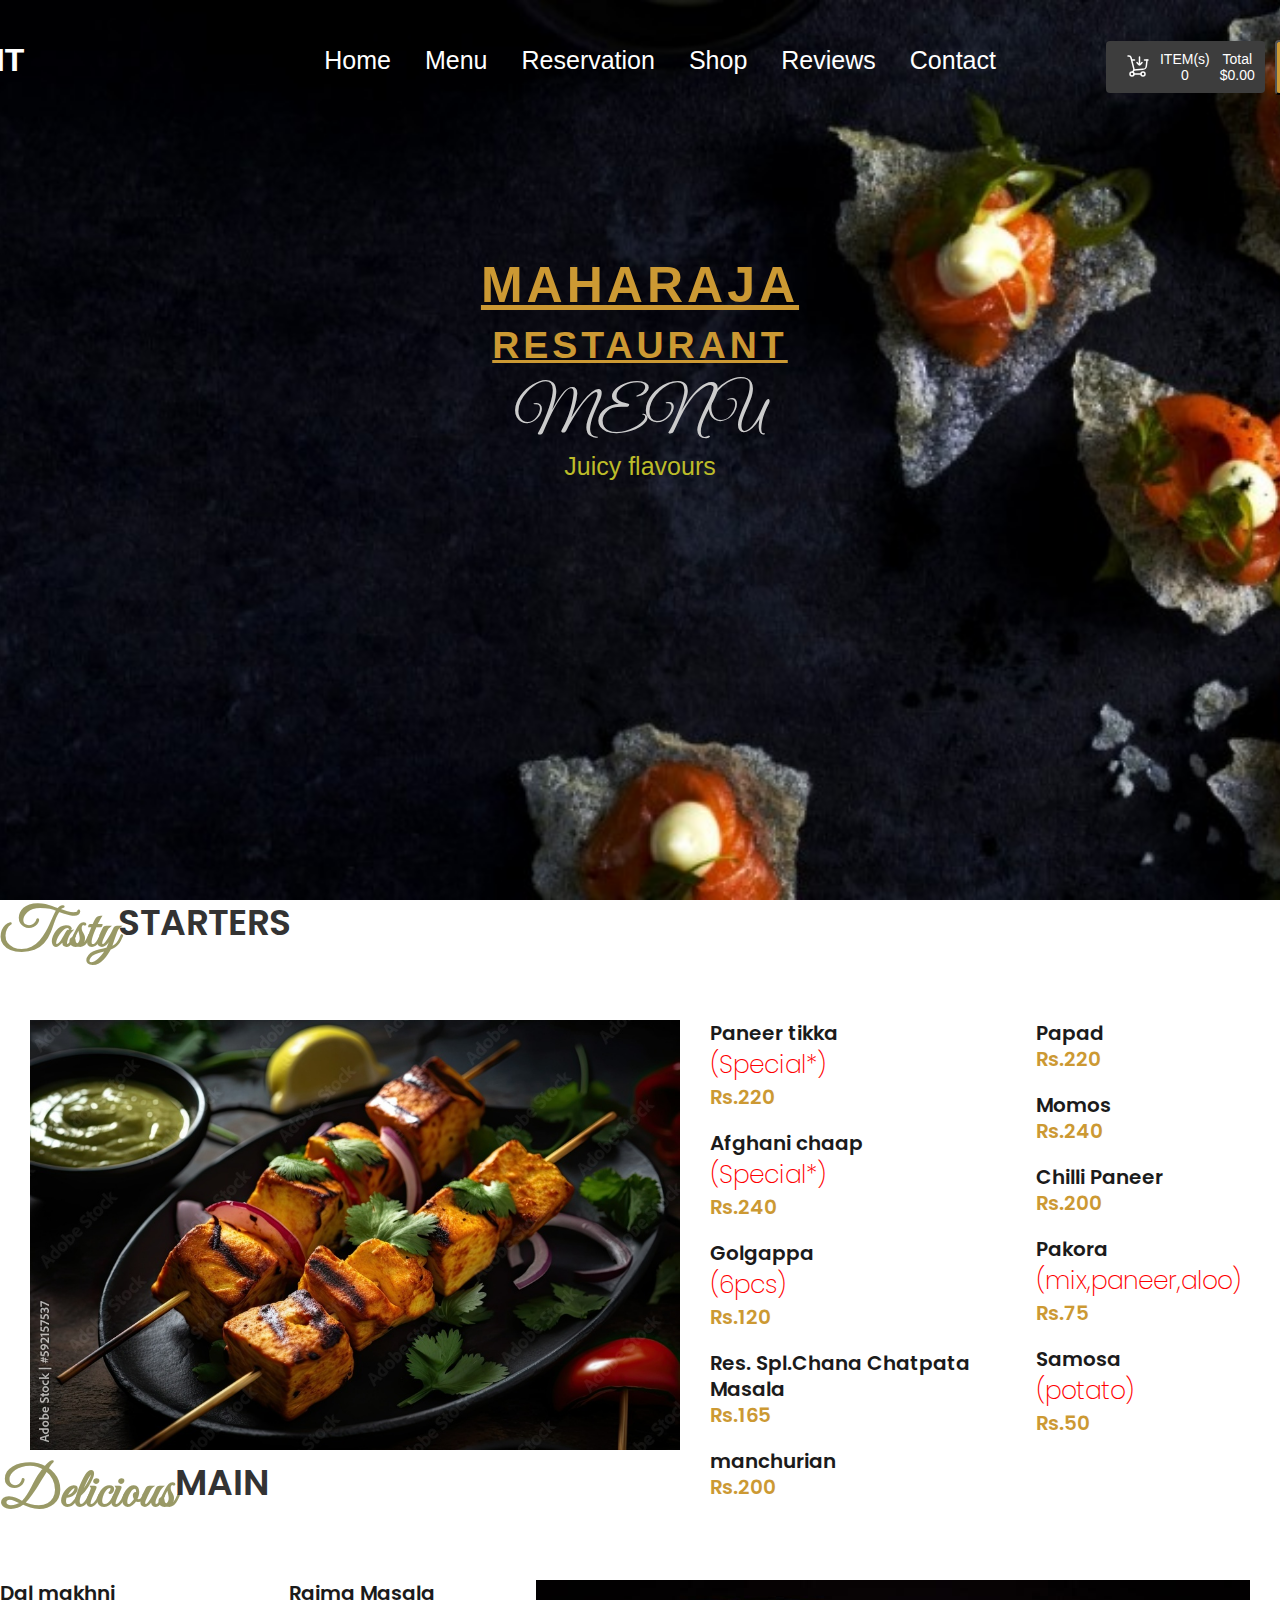
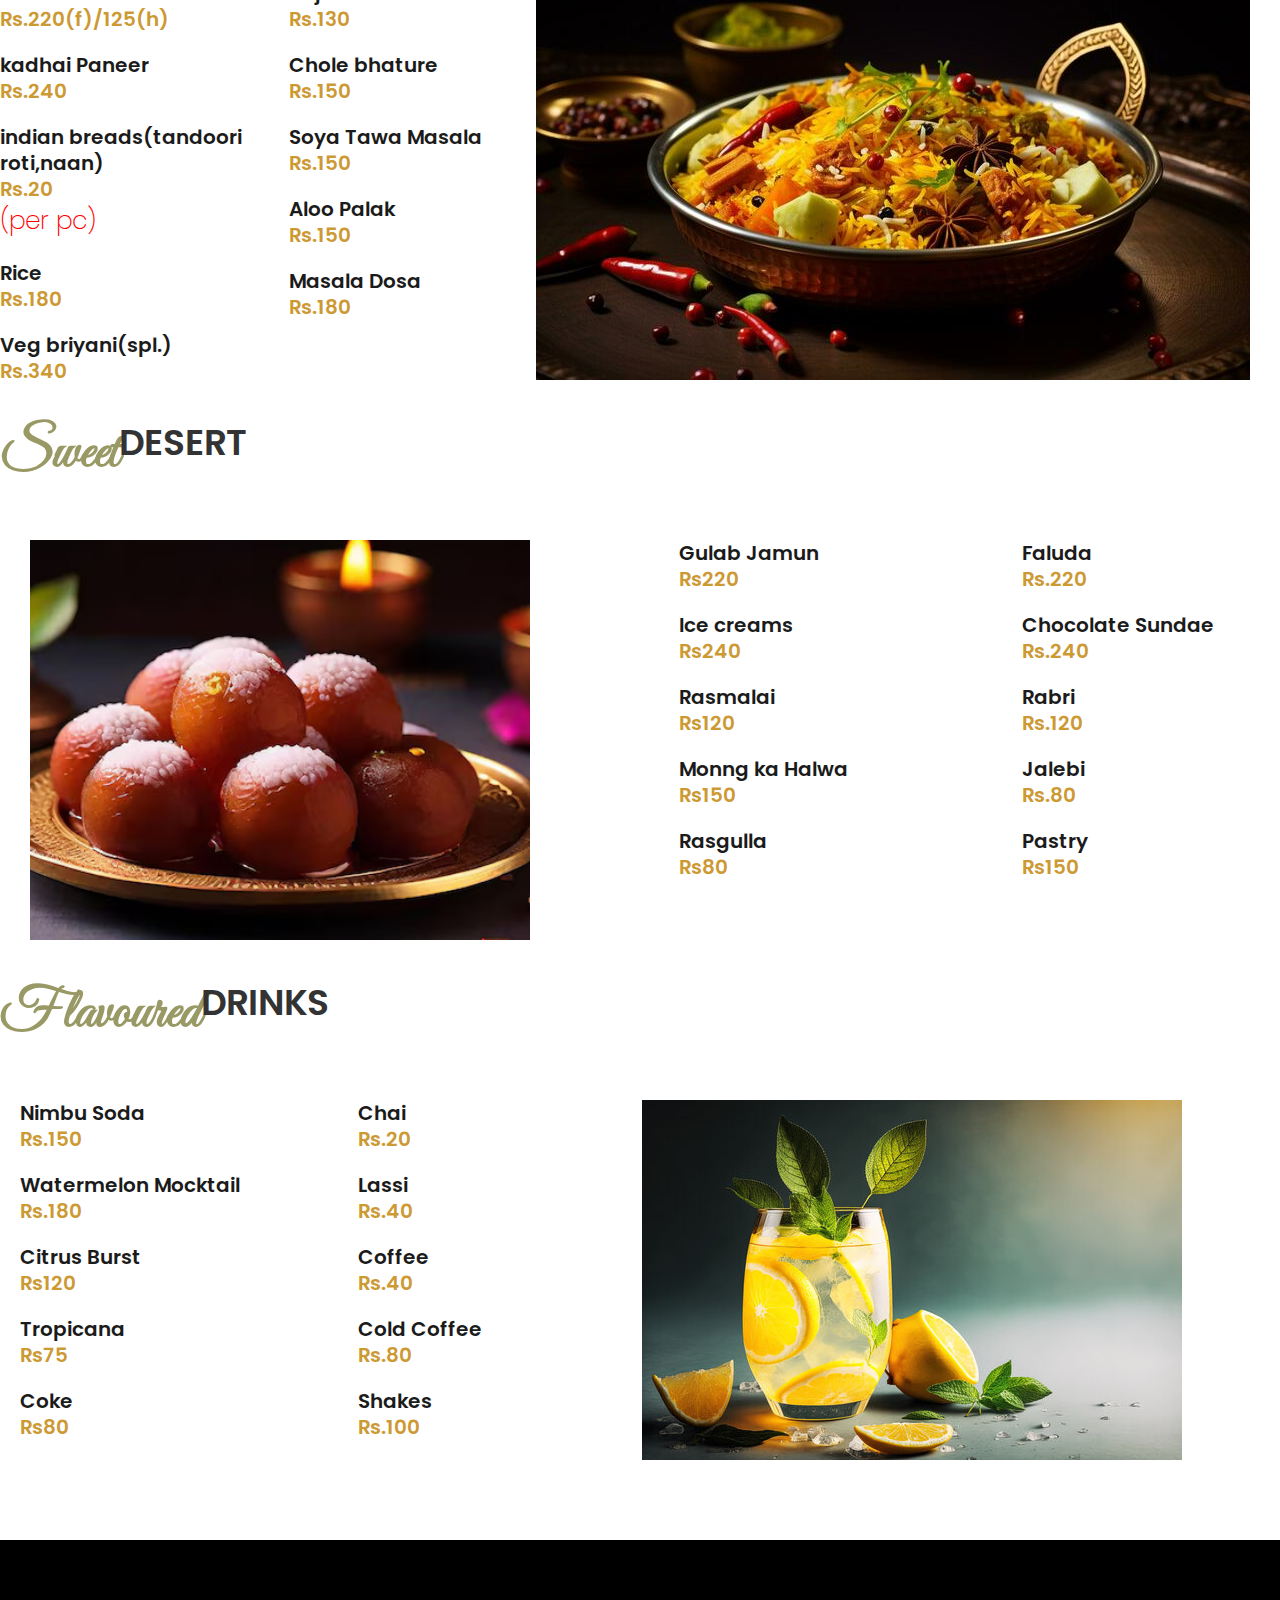
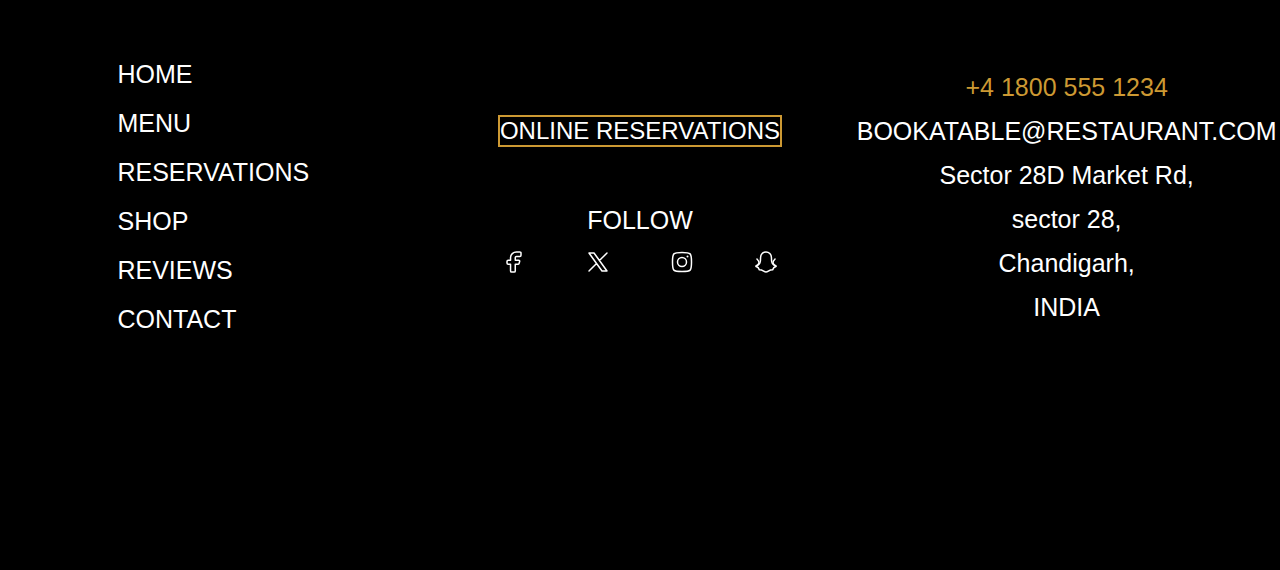
<file: Menu.html>
<!DOCTYPE html>
<html lang="en">
<head>
    <title>MAHARAJA Menu</title>
    <link rel="stylesheet" href="https://cdnjs.cloudflare.com/ajax/libs/font-awesome/6.5.2/css/all.min.css" integrity="sha512-SnH5WK+bZxgPHs44uWIX+LLJAJ9/2PkPKZ5QiAj6Ta86w+fsb2TkcmfRyVX3pBnMFcV7oQPJkl9QevSCWr3W6A==" crossorigin="anonymous" referrerpolicy="no-referrer" />
    <link rel="stylesheet"href="menu.css">
    <link rel="preconnect" href="https://fonts.googleapis.com">
    <link rel="preconnect" href="https://fonts.gstatic.com" crossorigin>
    <link href="https://fonts.googleapis.com/css2?family=Poppins:wght@400;500;700&display=swap" rel="stylesheet">
    <link rel="preconnect" href="https://fonts.googleapis.com">
<link rel="preconnect" href="https://fonts.gstatic.com" crossorigin>
<link href="https://fonts.googleapis.com/css2?family=Great+Vibes&display=swap" rel="stylesheet">

   </head>

<body>
    <div class="main">
        <nav>
            <span class="title">RESTAURANT</span>
            <span class="list">
                <list>
                    <ul>Home</ul>
                    <ul><a href="#menuscroll">Menu</a></ul>
                    <ul><a href="#reservation">Reservation</a></ul>
                    <ul>Shop</ul>
                    <ul><a href="#Reviews">Reviews</a></ul>
                    <ul><a href="#contact">Contact</a></ul>
                </list>
            </span>
            <button class="total-button">
                <span><svg xmlns="http://www.w3.org/2000/svg" viewBox="0 0 24 24" width="24" height="24" color="#FFFFFF"
                        fill="none">
                        <path d="M8 16L16.7201 15.2733C19.4486 15.046 20.0611 14.45 20.3635 11.7289L21 6"
                            stroke="currentColor" stroke-width="1.5" stroke-linecap="round" />
                        <path d="M6 6H8.5M22 6H18.5" stroke="currentColor" stroke-width="1.5" stroke-linecap="round" />
                        <path
                            d="M11 8.5C11.4915 9.0057 12.7998 11 13.5 11M16 8.5C15.5085 9.0057 14.2002 11 13.5 11M13.5 11V3"
                            stroke="currentColor" stroke-width="1.5" stroke-linecap="round" stroke-linejoin="round" />
                        <circle cx="6" cy="20" r="2" stroke="currentColor" stroke-width="1.5" />
                        <circle cx="17" cy="20" r="2" stroke="currentColor" stroke-width="1.5" />
                        <path d="M8 20L15 20" stroke="currentColor" stroke-width="1.5" stroke-linecap="round" />
                        <path
                            d="M2 2H2.966C3.91068 2 4.73414 2.62459 4.96326 3.51493L7.93852 15.0765C8.08887 15.6608 7.9602 16.2797 7.58824 16.7616L6.63213 18"
                            stroke="currentColor" stroke-width="1.5" stroke-linecap="round" />
                    </svg></span>
                <span>ITEM(s) 0</span>
                <span>Total $0.00</span>
            </button>
            <button class="btn"><a href="#reservation">RESERVATIONS</a></button>
        </nav>
        <div class="resbas">
        <div class="resname">
            <h1 style="text-decoration: underline;">MAHARAJA</h1>
            <h2 style="text-decoration: underline;">RESTAURANT</h2>
        </div>
        <div class="menu">
            <h1>MENU</h1>
        </div>
        <p>Juicy flavours</p>
    </div>
    </div>
    <div class="tasty">
        <h5>Tasty</h5>
        <h2>Starters</h2>
    </div>
    <section>
        <div class="menu1">
            <div class="div-image">
                <img width="650px" height="430px" class="image" src="../imagespro/menu1.jpeg">
            </div>
            <div class="menu-content1">
                    <ul>
                        <li>
                            <h3>Paneer tikka<h4>(Special*)</h4><h5>Rs.220</h5></h3> 
                        </li>
                        <li>
                            <h3> Afghani chaap<h4>(Special*)</h4><h5>Rs.240</h5></h3> 
                        </li>
                        <li>
                            <h3>Golgappa<h4>(6pcs)</h4><h5>Rs.120</h5></h3> 
                        </li>
                        <li>
                           <h3>Res. Spl.Chana Chatpata Masala<h5>Rs.165</h5></h3>
                        </li>
                        <li>
                            <h3>manchurian<h5>Rs.200</h5></h3> 
                        </li>
                    </ul>
            </div>
            <div class="menu-content2">
                <ul>
                    <li>
                        <h3>Papad<h5>Rs.220</h5></h3> 
                    </li>
                    <li>
                        <h3>Momos<h5>Rs.240</h5></h3> 
                    </li>
                    <li>
                        <h3>Chilli Paneer<h5>Rs.200</h5></h3> 
                    </li>
                    <li>
                        <h3>Pakora<h4>(mix,paneer,aloo)</h4><h5>Rs.75</h5></h3> 
                    </li>
                    <li>
                        <h3>Samosa<h4>(potato)</h4><h5>Rs.50</h5></h3> 
                    </li>
                </ul>
        </div>

        </div>
    </section>
    <div class="main-course">
        <h5>Delicious</h5>
        <h2>Main</h2>
    </div>
        <section>
            <div class="menu2">
                
                <div class="menu-content1">
                        <ul>
                            <li>
                                <h3>Dal makhni<h5>Rs.220(f)/125(h)</h5></h3> 
                            </li>
                            <li>
                                <h3>kadhai Paneer<h5>Rs.240</h5></h3> 
                            </li>
                            <li>
                                <h3>indian breads(tandoori roti,naan)<h5>Rs.20<h4>(per pc)</h4></h5></h3> 
                            </li>
                            <li>
                                <h3>Rice<h5>Rs.180</h5></h3> 
                            </li>
                            <li>
                                <h3> Veg briyani(spl.)<h5>Rs.340</h5></h3> 
                            </li>
                        </ul>
                </div>
                <div class="menu-content2">
                    <ul>
                        <li>
                            <h3>Rajma Masala<h5>Rs.130</h5></h3> 
                        </li>
                        <li>
                            <h3>Chole bhature<h5>Rs.150</h5></h3> 
                        </li>
                        <li>
                            <h3>Soya Tawa Masala<h5>Rs.150</h5></h3> 
                        </li>
                        <li>
                            <h3>Aloo Palak<h5>Rs.150</h5></h3> 
                        </li>
                        <li>
                            <h3>Masala Dosa<h5>Rs.180</h5></h3> 
                        </li>
                    </ul>
            </div>
            <div class="div-image">
                <img class="image" src="../imagespro/biryani.jpeg">
            </div>
            </div>
        </section>
        <div class="desert">
            <h5>Sweet</h5>
            <h2>Desert</h2>
        </div>
        <section>
            <div class="menu3">
                <div class="div-image">
                    <img class="image newimg" src="../imagespro/gulabja.jpeg">
                </div>
                <div class="menu-content1">
                        <ul>
                            <li>
                                <h3>Gulab Jamun<h5>Rs220</h5></h3> 
                            </li>
                            <li>
                                <h3>Ice creams<h5>Rs240</h5></h3> 
                            </li>
                            <li>
                                <h3>Rasmalai<h5>Rs120</h5></h3> 
                            </li>
                            <li>
                                <h3>Monng ka Halwa<h5>Rs150</h5></h3> 
                            </li>
                            <li>
                                <h3>Rasgulla<h5>Rs80</h5></h3> 
                            </li>
                        </ul>
                </div>
                <div class="menu-content2">
                    <ul>
                        <li>
                            <h3>Faluda<h5>Rs.220</h5></h3> 
                        </li>
                        <li>
                            <h3> Chocolate Sundae<h5>Rs.240</h5></h3> 
                        </li>
                        <li>
                            <h3>Rabri<h5>Rs.120</h5></h3> 
                        </li>
                        <li>
                            <h3>Jalebi<h5>Rs.80</h5></h3> 
                        </li>
                        <li>
                            <h3>Pastry<h5>Rs150</h5></h3> 
                        </li>
                    </ul>
            </div>
    
            </div>
        </section>
        <div class="drinks">
            <h5>Flavoured</h5>
            <h2>Drinks</h2>
        </div>
        <section>
            <div class="menu4">
                
                <div class="menu-content1">
                        <ul>
                            <li>
                                <h3>Nimbu Soda<h5>Rs.150</h5></h3> 
                            </li>
                            <li>
                                <h3>Watermelon Mocktail<h5>Rs.180</h5></h3> 
                            </li>
                            <li>
                                <h3>Citrus Burst<h5>Rs120</h5></h3> 
                            </li>
                            <li>
                                <h3>Tropicana<h5>Rs75</h5></h3> 
                            </li>
                            <li>
                                <h3>Coke<h5>Rs80</h5></h3> 
                            </li>
                        </ul>
                </div>
                <div class="menu-content2">
                    <ul>
                        <li>
                            <h3>Chai<h5>Rs.20</h5></h3> 
                        </li>
                        <li>
                            <h3>Lassi<h5>Rs.40</h5></h3> 
                        </li>
                        <li>
                            <h3>Coffee<h5>Rs.40</h5></h3> 
                        </li>
                        <li>
                            <h3>Cold Coffee<h5>Rs.80</h5></h3> 
                        </li>
                        <li>
                            <h3>Shakes<h5>Rs.100</h5></h3> 
                        </li>
                    </ul>
            </div>
            <div class="div-image">
                <img class="image" src="../imagespro/drinks.jpeg">
            </div>
            </div>
        </section>  
        
        <footer id="contact">
            <div class="gridfoot">
                <div class="column1">
                    <list>
                        <ul>
                            <li><a href="#home">HOME</a></li>
                            <li><a href="#menuscroll">MENU</a></li>
                            <li><a href="#reservation">RESERVATIONS</a></li>
                            <li>SHOP</li>
                            <li><a href="#Reviews">REVIEWS</a></li>
                            <li>CONTACT</li>
                        </ul>
                    </list>
                </div>
                <div class="mid">
                    <button class="foot"><a href="#reservation">ONLINE RESERVATIONS</a></button><br>
                    <div>FOLLOW</div>
                    <div class="symbols">
                        <span><svg xmlns="http://www.w3.org/2000/svg" viewBox="0 0 24 24" width="24" height="24"
                                color="#FFFFFF" fill="none">
                                <path fill-rule="evenodd" clip-rule="evenodd"
                                    d="M6.18182 10.3333C5.20406 10.3333 5 10.5252 5 11.4444V13.1111C5 14.0304 5.20406 14.2222 6.18182 14.2222H8.54545V20.8889C8.54545 21.8081 8.74951 22 9.72727 22H12.0909C13.0687 22 13.2727 21.8081 13.2727 20.8889V14.2222H15.9267C16.6683 14.2222 16.8594 14.0867 17.0631 13.4164L17.5696 11.7497C17.9185 10.6014 17.7035 10.3333 16.4332 10.3333H13.2727V7.55556C13.2727 6.94191 13.8018 6.44444 14.4545 6.44444H17.8182C18.7959 6.44444 19 6.25259 19 5.33333V3.11111C19 2.19185 18.7959 2 17.8182 2H14.4545C11.191 2 8.54545 4.48731 8.54545 7.55556V10.3333H6.18182Z"
                                    stroke="currentColor" stroke-width="1.5" stroke-linejoin="round" />
                            </svg></span>
                        <span><svg xmlns="http://www.w3.org/2000/svg" viewBox="0 0 24 24" width="24" height="24"
                                color="#FFFFFF" fill="none">
                                <path
                                    d="M3 21L10.5484 13.4516M21 3L13.4516 10.5484M13.4516 10.5484L8 3H3L10.5484 13.4516M13.4516 10.5484L21 21H16L10.5484 13.4516"
                                    stroke="currentColor" stroke-width="1.5" stroke-linecap="round"
                                    stroke-linejoin="round" />
                            </svg></span>
                        <span><svg xmlns="http://www.w3.org/2000/svg" viewBox="0 0 24 24" width="24" height="24"
                                color="#FFFFFF" fill="none">
                                <path
                                    d="M2.5 12C2.5 7.52166 2.5 5.28249 3.89124 3.89124C5.28249 2.5 7.52166 2.5 12 2.5C16.4783 2.5 18.7175 2.5 20.1088 3.89124C21.5 5.28249 21.5 7.52166 21.5 12C21.5 16.4783 21.5 18.7175 20.1088 20.1088C18.7175 21.5 16.4783 21.5 12 21.5C7.52166 21.5 5.28249 21.5 3.89124 20.1088C2.5 18.7175 2.5 16.4783 2.5 12Z"
                                    stroke="currentColor" stroke-width="1.5" stroke-linejoin="round" />
                                <path
                                    d="M16.5 12C16.5 14.4853 14.4853 16.5 12 16.5C9.51472 16.5 7.5 14.4853 7.5 12C7.5 9.51472 9.51472 7.5 12 7.5C14.4853 7.5 16.5 9.51472 16.5 12Z"
                                    stroke="currentColor" stroke-width="1.5" />
                                <path d="M17.5078 6.5L17.4988 6.5" stroke="currentColor" stroke-width="2"
                                    stroke-linecap="round" stroke-linejoin="round" />
                            </svg></span>
                        <span><svg xmlns="http://www.w3.org/2000/svg" viewBox="0 0 24 24" width="24" height="24"
                                color="#FFFFFF" fill="none">
                                <path
                                    d="M6.57556 7.42444C6.57556 4.42861 9.00416 2 12 2C14.9958 2 17.4244 4.42861 17.4244 7.42444C17.4244 12.1722 17.6611 14.5456 22 16.4444C19.7778 17 19.2222 17.5556 18.6667 19.7778C14.7778 19.7778 14.2222 22 12 22C9.77778 22 9.22222 19.7778 5.33333 19.7778C4.77778 17.5556 4.22222 17 2 16.4444C6.33889 14.5456 6.57556 12.1722 6.57556 7.42444Z"
                                    stroke="currentColor" stroke-width="1.5" stroke-linecap="round"
                                    stroke-linejoin="round" />
                                <path d="M2 16C5.82356 13.9171 5.82356 11.9503 2.95589 9" stroke="currentColor"
                                    stroke-width="1.5" stroke-linecap="round" />
                                <path d="M22 16C18.1764 13.9171 18.1764 11.9503 21.0441 9" stroke="currentColor"
                                    stroke-width="1.5" stroke-linecap="round" />
                            </svg></span>
                    </div>
                </div>
                <div class="address">
                    <div style="color:  #cd9933;">+4 1800 555 1234</div>
                    <div>BOOKATABLE@RESTAURANT.COM</div>
                    <div>Sector 28D Market Rd,</div>
                    <div>sector 28,</div>
                    <div>Chandigarh,</div>
                    <div>INDIA</div>
                </div>
            </div>
        </footer>
</body>
</html>
</file>
<file: Respro.css>
* {
    margin: 0;
    padding: 0;
}
html{
    scroll-behavior: smooth;
}
.main {
    height: 100vh;
    width: 99vw;
    overflow: hidden;
    position: relative;

}

.slider {
    display: flex;
    width: 500%;
    height: 100%;
    animation: slide 20s linear infinite;
}

.slide {
    flex: 1;
    background-size: cover;
    background-position: center center;
}

@keyframes slide {
    0% {
        transform: translateX(0);
    }

    20% {
        transform: translateX(0);
    }

    25% {
        transform: translateX(-20%);
    }

    45% {
        transform: translateX(-20%);
    }

    50% {
        transform: translateX(-40%);
    }

    70% {
        transform: translateX(-40%);
    }

    75% {
        transform: translateX(-60%);
    }

    95% {
        transform: translateX(-60%);
    }

    100% {
        transform: translateX(-80%);
    }
}

nav {
    display: flex;
    justify-content: space-around;
    align-items: center;
    height: 120px;
    position: absolute;
    z-index: 10;
    padding: 0 20px;
    color: white;
}
nav.sticky {
    position: fixed;
    background-color: black;
}
.title {
    margin-right: 300px;
    font-size: xx-large;
    font-weight: 900;
    cursor: pointer;
}

list {
    display: flex;
    gap: 34px;
    position: relative;
    z-index: 10;
    list-style: none;
    font-size: large;
    font-weight: 400;
    cursor: pointer;
}

.btn {
    background-color: #cd9933;
    color: black;
    font-size: 15px;
    padding: 17px 40px;
    margin-left: 5px;
    border-radius: 4px;
    margin-top: 14px;
    cursor: pointer;
}

.btn:hover {
    background-color: #b8800f;
}

.total-button {
    display: flex;
    align-items: center;
    justify-content: space-between;
    padding: 10px;
    background-color: rgb(61, 61, 61);
    color: white;
    border: none;
    cursor: pointer;
    font-size: 15px;
    margin-left: 80px;
    margin-top: 14px;
    border-radius: 4px;
}
.total-button span {
    margin-left: 10px;
}
.total-button:hover{
    background-color: rgb(42, 40, 40);
}
a{
    color: white;
    text-decoration: none;
}
.box1{
        border: 4px solid white;
        background-color: rgba(0, 0, 0, 0.1);
        position: absolute; 
        display: flex;
        align-items: center;
        justify-content: center;
        top: 35%; 
        left: 40%; 
        z-index: 10;
        width: 280px;
        height: 280px;
}
.box2{
    border: 4px solid white;
        background-color: rgba(0, 0, 0, 0.1);
        position: absolute; 
        display: flex;
        flex-direction: column;
        align-items: center;
        justify-content: center;
        top: 35%; 
        left: 40%; 
        z-index: 20;
        width: 290px;
        height: 290px;
        transform: rotate(45deg);
}
.name{
    font-family:"Oleo Script", system-ui;
    font-size: xx-large;
    font-weight: 900;
    text-decoration: underline;
    color: white;
    transform: rotate(-45deg);
    margin-left: -107px;
    margin-top: -25px;
}
.res{
    font-family: 'Segoe UI', Tahoma, Geneva, Verdana, sans-serif;
    font-size: xx-large;
    font-weight: 700;
    text-decoration: underline;
    color: white;
    transform: rotate(-45deg);
    text-align: center;
    margin-left: -56px;
    margin-top: -18px;
}
.jf{
    font-family: "Birthstone Bounce", cursive;
    font-size: x-large;
    font-weight: 500;
    color: white;
    transform: rotate(-45deg);
    color: rgb(238, 238, 9);
    text-align: center;
    margin-left: -2px;
    margin-top: -21px;
}
.fd{
    font-size: x-large;
    font-weight: 500;
    color: white;
    transform: rotate(-45deg);
    text-align: center;
    margin-left: 66px;
    margin-top: -14px;
}
.separation{
    margin-top: 100px;
}
section{
    width:90vw;
    display: flex;
    flex-direction: row;
    justify-content: center;
    align-items: center;
    margin: auto;
}
.text{
    margin-left: 80px;
    display: flex;
    flex-direction: column;
}
.first{
    font-family:"Dancing Script", cursive;
    font-size: 56px;
    line-height: 66px;
    color: #999966;
}
.second{
    color: #333333;
    font-family: "Poppins", Helvetica, Arial, sans-serif;
    font-size: 36px;
    line-height: 46px;
    font-weight: 600;
    text-transform: uppercase;
}
.descrip{
    font-family: "Poppins", Helvetica, Arial, sans-serif;
    font-size: 24px;
    line-height: 30px;
}
.para{
    font-size: 20px;
    line-height: 22px;
    margin-top: 10px;
}
.black{
    background-color:black ;
    width: 100%;
}
.about{
    font-family: "Poppins", Helvetica, Arial, sans-serif;
    display: flex;
    gap:50px;
    width: 50%;
    font-size: 20px;
    max-width: 900px;
    color: white;
}
.images {
    position: relative;
    width: 50%;
    height: 50%;
    display: flex;
    flex-direction: column;
    margin-left:-50px; 
}
.bature {
    font-family: "Poppins", Helvetica, Arial, sans-serif;
    width: 90%;
    height: 90%;
    z-index: 0; 
}
.dosa {
    font-family: "Poppins", Helvetica, Arial, sans-serif;
    border:4px solid #496d4a;
    width:100%;
    height: 100%;
    z-index: 10; 
    margin-top: -66px;
    margin-left: -170px;
}
.text2{
    display: flex;
    flex-direction: column;
    align-items:flex-start;
    justify-content: center;
    margin-left: 80px;
}
.boxmenu{
    font-family: "Poppins", Helvetica, Arial, sans-serif;
    border:5px solid black;
    width:25%;
    height:880px;
    text-align: center;
    margin-left: 0%;
}
.heading{
    margin-top: 60px;
    font-size: larger;
    color: black;
}
.flex{
    display: flex;
    flex-direction: column;
    margin-top: 50px;
    gap:50px;
    font-weight: 500;
}
.grid{
    display: grid;
    grid-template-columns: 280px 280px 280px;
    grid-template-rows: 1fr 1fr 1fr;
    gap: 10px;
    margin-top: 20px;
}
.griditems{
    width: 100%;
    height: auto;
    display: flex;
    flex-direction: column;
    cursor: pointer;
}
.griditems img:hover{
    background-color: #333333;
}
.last{
    display: grid;
    justify-content: center;
    align-items: center;
    border: 2px solid black;
    background-color: black;
    color: white;
    font-size: xx-large;
}
.h1{
    font-family: "Poppins", Helvetica, Arial, sans-serif;
    font-weight: 900;
}
.svg{
    height:40px;
    width: 40px;
}
a:active{
    color: white;
}
.reservation{
    font-family: "Poppins", Helvetica, Arial, sans-serif;
    color:white;
    background-image: url("imagespro/boktable.jpg");
    background-repeat: no-repeat;
    background-position: center center;
    width: 99.5%;
    border:2px solid black;
    height: 900px;
    display: flex;
    flex-direction: column;
    justify-content: center;
    margin: auto;
}
.reserve{
    display: flex;
    flex-direction: column;
    align-items: center;
}
.margin{
    font-size: xx-large;
    font-weight: 900;
}
input{
    font-size: larger;
}
.dtm{
    display: flex;
    flex-direction: row;
    margin-top: 50px;
    font-size: x-large;
    gap:150px;
}
.dtm input{
    padding: 5px;
}
.margin2{
    margin-top: 80px; 
    font-weight: 700;
    font-size: xx-large;
}
.contact{
    display: flex;
    flex-direction: column;
    gap:10px;
    justify-content: center;
}
.contact label{
    margin-left: 45%;
    text-align: left;
}
.contact input{
    padding: 6px 250px 7px 250px;
}
.contact textarea{
    font-size: x-large;
    width:100%;
}
button {
    padding: 12px 20px;
    font-size: larger;
    cursor: pointer;
    background-color: #cc9933;
    margin-top: 50px;
}
.booking:hover{
    background-color: #c78706;
}
/* Review Section */
.wrapper{
    min-height: 90vh;
    margin: 0 auto;
    display: flex;
    flex-direction: column;
    justify-content: center;
    align-items: center;
    font-family:"Poppins", Helvetica, Arial, sans-serif;
    background-color: rgb(230, 230, 230);
}
.wrapper h1{
    font-family:"Dancing Script", cursive;
    color: #999966;
    font-size:60px;
    font-weight: 500;
    margin-top: 10px;
    margin-bottom: 30px;
    text-align: center;
}
.wrapper h4{
    font-size: 20px;
    font-weight: 300;
    text-align: center;
    margin-bottom: 80px;
}
.cards{
    display: flex;
    justify-content: center;
    align-items: center;
    width:1500px;
    margin: 0 auto;
}
.card{
    width: 420px;
    height: 250px;
    border-radius: 15px;
    margin:7px;
    padding: 20px 30px;
    position: relative;
    background-color: rgba(83, 82, 82, 0.2);
    transition: 0.5s;
}
.card img{
    height: 90px;
    width:90px;
    border: 2px solid rgb(52, 51, 51);
    border-radius:50%;
    position: absolute;
    top:-40px;
    left: 20px;
}
.card p{
    font-size: 16px;
    margin-top: 40px;
    margin-bottom: 25px;
}
.card h2{
    font-weight: 500;
    margin-bottom: 4px;
}
.card i{
    font-size:60px;
    position: absolute;
    bottom:10px;
    right:25px;
}
.card:hover{
    transform: scale(1.3);
    background-color: rgb(141, 140, 140);
    z-index: 10;
}
/* footer */
footer{
    background-color: black;
    color:white;
    height: 70vh;
}
.gridfoot{
    display: grid;
    grid-template-columns: 1fr 1fr 1fr;
}
.column1,.mid,.address{
    display: flex;
    flex-direction: column;
    justify-content: center;
    align-items: center;
    margin-top: 120px;
    gap:15px;
    font-size:25px;
}
.foot{
    background-color: black;
    color: #cd9933;
    border: 2px solid #cd9933;
    cursor: pointer;
    font-size:x-large;
}
button:hover{
    background-color: rgb(22, 22, 22);
}
ul{
    display: flex;
    flex-direction: column;
    gap:20px;
    list-style: none;
    font-size:25px;
}
.symbols{
    display: flex;
    gap:60px;
    cursor: pointer;
}
</file>
<file: Restaurant Project/Respro.css>
* {
    margin: 0;
    padding: 0;
}
html{
    scroll-behavior: smooth;
}
.main {
    height: 100vh;
    width: 99vw;
    overflow: hidden;
    position: relative;

}

.slider {
    display: flex;
    width: 500%;
    height: 100%;
    animation: slide 20s linear infinite;
}

.slide {
    flex: 1;
    background-size: cover;
    background-position: center center;
}

@keyframes slide {
    0% {
        transform: translateX(0);
    }

    20% {
        transform: translateX(0);
    }

    25% {
        transform: translateX(-20%);
    }

    45% {
        transform: translateX(-20%);
    }

    50% {
        transform: translateX(-40%);
    }

    70% {
        transform: translateX(-40%);
    }

    75% {
        transform: translateX(-60%);
    }

    95% {
        transform: translateX(-60%);
    }

    100% {
        transform: translateX(-80%);
    }
}

nav {
    display: flex;
    justify-content: space-around;
    align-items: center;
    height: 120px;
    position: absolute;
    z-index: 10;
    padding: 0 20px;
    color: white;
}
nav.sticky {
    position: fixed;
    background-color: black;
}
.title {
    margin-right: 300px;
    font-size: xx-large;
    font-weight: 900;
    cursor: pointer;
}

list {
    display: flex;
    gap: 34px;
    position: relative;
    z-index: 10;
    list-style: none;
    font-size: large;
    font-weight: 400;
    cursor: pointer;
}

.btn {
    background-color: #cd9933;
    color: black;
    font-size: 15px;
    padding: 17px 40px;
    margin-left: 5px;
    border-radius: 4px;
    margin-top: 14px;
    cursor: pointer;
}

.btn:hover {
    background-color: #b8800f;
}

.total-button {
    display: flex;
    align-items: center;
    justify-content: space-between;
    padding: 10px;
    background-color: rgb(61, 61, 61);
    color: white;
    border: none;
    cursor: pointer;
    font-size: 15px;
    margin-left: 80px;
    margin-top: 14px;
    border-radius: 4px;
}
.total-button span {
    margin-left: 10px;
}
.total-button:hover{
    background-color: rgb(42, 40, 40);
}
a{
    color: white;
    text-decoration: none;
}
.box1{
        border: 4px solid white;
        background-color: rgba(0, 0, 0, 0.1);
        position: absolute; 
        display: flex;
        align-items: center;
        justify-content: center;
        top: 35%; 
        left: 40%; 
        z-index: 10;
        width: 280px;
        height: 280px;
}
.box2{
    border: 4px solid white;
        background-color: rgba(0, 0, 0, 0.1);
        position: absolute; 
        display: flex;
        flex-direction: column;
        align-items: center;
        justify-content: center;
        top: 35%; 
        left: 40%; 
        z-index: 20;
        width: 290px;
        height: 290px;
        transform: rotate(45deg);
}
.name{
    font-family:"Oleo Script", system-ui;
    font-size: xx-large;
    font-weight: 900;
    text-decoration: underline;
    color: white;
    transform: rotate(-45deg);
    margin-left: -107px;
    margin-top: -25px;
}
.res{
    font-family: 'Segoe UI', Tahoma, Geneva, Verdana, sans-serif;
    font-size: xx-large;
    font-weight: 700;
    text-decoration: underline;
    color: white;
    transform: rotate(-45deg);
    text-align: center;
    margin-left: -56px;
    margin-top: -18px;
}
.jf{
    font-family: "Birthstone Bounce", cursive;
    font-size: x-large;
    font-weight: 500;
    color: white;
    transform: rotate(-45deg);
    color: rgb(238, 238, 9);
    text-align: center;
    margin-left: -2px;
    margin-top: -21px;
}
.fd{
    font-size: x-large;
    font-weight: 500;
    color: white;
    transform: rotate(-45deg);
    text-align: center;
    margin-left: 66px;
    margin-top: -14px;
}
.separation{
    margin-top: 100px;
}
section{
    width:90vw;
    display: flex;
    flex-direction: row;
    justify-content: center;
    align-items: center;
    margin: auto;
}
.text{
    margin-left: 80px;
    display: flex;
    flex-direction: column;
}
.first{
    font-family:"Dancing Script", cursive;
    font-size: 56px;
    line-height: 66px;
    color: #999966;
}
.second{
    color: #333333;
    font-family: "Poppins", Helvetica, Arial, sans-serif;
    font-size: 36px;
    line-height: 46px;
    font-weight: 600;
    text-transform: uppercase;
}
.descrip{
    font-family: "Poppins", Helvetica, Arial, sans-serif;
    font-size: 24px;
    line-height: 30px;
}
.para{
    font-size: 20px;
    line-height: 22px;
    margin-top: 10px;
}
.black{
    background-color:black ;
    width: 100%;
}
.about{
    font-family: "Poppins", Helvetica, Arial, sans-serif;
    display: flex;
    gap:50px;
    width: 50%;
    font-size: 20px;
    max-width: 900px;
    color: white;
}
.images {
    position: relative;
    width: 50%;
    height: 50%;
    display: flex;
    flex-direction: column;
    margin-left:-50px; 
}
.bature {
    font-family: "Poppins", Helvetica, Arial, sans-serif;
    width: 90%;
    height: 90%;
    z-index: 0; 
}
.dosa {
    font-family: "Poppins", Helvetica, Arial, sans-serif;
    border:4px solid #496d4a;
    width:100%;
    height: 100%;
    z-index: 10; 
    margin-top: -66px;
    margin-left: -170px;
}
.text2{
    display: flex;
    flex-direction: column;
    align-items:flex-start;
    justify-content: center;
    margin-left: 80px;
}
.boxmenu{
    font-family: "Poppins", Helvetica, Arial, sans-serif;
    border:5px solid black;
    width:25%;
    height:880px;
    text-align: center;
    margin-left: 0%;
}
.heading{
    margin-top: 60px;
    font-size: larger;
    color: black;
}
.flex{
    display: flex;
    flex-direction: column;
    margin-top: 50px;
    gap:50px;
    font-weight: 500;
}
.grid{
    display: grid;
    grid-template-columns: 280px 280px 280px;
    grid-template-rows: 1fr 1fr 1fr;
    gap: 10px;
    margin-top: 20px;
}
.griditems{
    width: 100%;
    height: auto;
    display: flex;
    flex-direction: column;
    cursor: pointer;
}
.griditems img:hover{
    background-color: #333333;
}
.last{
    display: grid;
    justify-content: center;
    align-items: center;
    border: 2px solid black;
    background-color: black;
    color: white;
    font-size: xx-large;
}
.h1{
    font-family: "Poppins", Helvetica, Arial, sans-serif;
    font-weight: 900;
}
.svg{
    height:40px;
    width: 40px;
}
a:active{
    color: white;
}
.reservation{
    font-family: "Poppins", Helvetica, Arial, sans-serif;
    color:white;
    background-image: url("../imagespro/boktable.jpg");
    background-repeat: no-repeat;
    background-position: center center;
    width: 99.5%;
    border:2px solid black;
    height: 900px;
    display: flex;
    flex-direction: column;
    justify-content: center;
    margin: auto;
}
.reserve{
    display: flex;
    flex-direction: column;
    align-items: center;
}
.margin{
    font-size: xx-large;
    font-weight: 900;
}
input{
    font-size: larger;
}
.dtm{
    display: flex;
    flex-direction: row;
    margin-top: 50px;
    font-size: x-large;
    gap:150px;
}
.dtm input{
    padding: 5px;
}
.margin2{
    margin-top: 80px; 
    font-weight: 700;
    font-size: xx-large;
}
.contact{
    display: flex;
    flex-direction: column;
    gap:10px;
    justify-content: center;
}
.contact label{
    margin-left: 45%;
    text-align: left;
}
.contact input{
    padding: 6px 250px 7px 250px;
}
.contact textarea{
    font-size: x-large;
    width:100%;
}
button {
    padding: 12px 20px;
    font-size: larger;
    cursor: pointer;
    background-color: #cc9933;
    margin-top: 50px;
}
.booking:hover{
    background-color: #c78706;
}
/* Review Section */
.wrapper{
    min-height: 90vh;
    margin: 0 auto;
    display: flex;
    flex-direction: column;
    justify-content: center;
    align-items: center;
    font-family:"Poppins", Helvetica, Arial, sans-serif;
    background-color: rgb(230, 230, 230);
}
.wrapper h1{
    font-family:"Dancing Script", cursive;
    color: #999966;
    font-size:60px;
    font-weight: 500;
    margin-top: 10px;
    margin-bottom: 30px;
    text-align: center;
}
.wrapper h4{
    font-size: 20px;
    font-weight: 300;
    text-align: center;
    margin-bottom: 80px;
}
.cards{
    display: flex;
    justify-content: center;
    align-items: center;
    width:1500px;
    margin: 0 auto;
}
.card{
    width: 420px;
    height: 250px;
    border-radius: 15px;
    margin:7px;
    padding: 20px 30px;
    position: relative;
    background-color: rgba(83, 82, 82, 0.2);
    transition: 0.5s;
}
.card img{
    height: 90px;
    width:90px;
    border: 2px solid rgb(52, 51, 51);
    border-radius:50%;
    position: absolute;
    top:-40px;
    left: 20px;
}
.card p{
    font-size: 16px;
    margin-top: 40px;
    margin-bottom: 25px;
}
.card h2{
    font-weight: 500;
    margin-bottom: 4px;
}
.card i{
    font-size:60px;
    position: absolute;
    bottom:10px;
    right:25px;
}
.card:hover{
    transform: scale(1.3);
    background-color: rgb(141, 140, 140);
    z-index: 10;
}
/* footer */
footer{
    background-color: black;
    color:white;
    height: 70vh;
}
.gridfoot{
    display: grid;
    grid-template-columns: 1fr 1fr 1fr;
}
.column1,.mid,.address{
    display: flex;
    flex-direction: column;
    justify-content: center;
    align-items: center;
    margin-top: 120px;
    gap:15px;
    font-size:25px;
}
.foot{
    background-color: black;
    color: #cd9933;
    border: 2px solid #cd9933;
    cursor: pointer;
    font-size:x-large;
}
button:hover{
    background-color: rgb(22, 22, 22);
}
ul{
    display: flex;
    flex-direction: column;
    gap:20px;
    list-style: none;
    font-size:25px;
}
.symbols{
    display: flex;
    gap:60px;
    cursor: pointer;
}
</file>
<file: menu.css>
*{
    margin:0px;
    padding:0px;
    border:border-box;
    font-family: Arial;
}
nav {
    display: flex;
    justify-content: space-around;
    align-items: center;
    height: 120px;
    position: absolute;
    z-index: 10;
    padding: 0 20px;
    color: white;
}
.title {
    margin-right: 300px;
    font-size: xx-large;
    font-weight: 900;
    cursor: pointer;
}
list {
    display: flex;
    gap: 34px;
    position: relative;
    z-index: 10;
    list-style: none;
    font-size: large;
    font-weight: 400;
    cursor: pointer;
}
.btn {
    background-color: #cd9933;
    color: black;
    font-size: 15px;
    padding: 17px 40px;
    margin-left: 10px;
    border-radius: 4px;
    margin-top: 14px;
    cursor: pointer;
}

.btn:hover {
    background-color: #b8800f;
}

.total-button {
    display: flex;
    align-items: center;
    justify-content: space-between;
    padding: 10px;
    background-color: rgb(61, 61, 61);
    color: white;
    border: none;
    cursor: pointer;
    font-size: 14px;
    margin-left: 110px;
    margin-top: 14px;
    border-radius: 4px;
}
.total-button span {
    margin-left: 10px;
}
.total-button:hover{
    background-color: rgb(42, 40, 40);
}
a{
    color: white;
    text-decoration: none;
}
.main{
    background-image:url("imagespro/dessert.jpeg");
    height:100vh;
    display:flex;
    justify-content: center;
    text-align: center;
    background-repeat: no-repeat;
    background-position:center center ;
    background-size: cover;
}
.resname{
    color:#cc9933;
    font-weight: 600;
    font-family: "Poppins", Helvetica, Arial, sans-serif;
    letter-spacing: 4px;
    display:flex;
    flex-direction:column ;
    justify-content: center;
    align-items: center;
    text-align: center;
    gap:10px;
}
.menu{
    color:#cccccc;
    font-size: 30px;
    line-height: 60px;
    font-weight: 400;
    text-align: center;
    display:flex;
    gap:20px;
    flex-direction: column;
    align-items: center;
    margin-top: 20px; 
}
.menu h1{
    font-family: "Great Vibes";
    font-weight: 400;
}
/**/
.resbas p{
    color:#999999;
    font-family: "Playfair Display", Helvetica, Arial, sans-serif;
    line-height: 28px;
    text-align: center;
    margin-top: 5px;
    color: rgb(188, 188, 41);
}

.resbas{
    padding-top: 20%;
    font-size: 25px;
}
/* /starters/ */
.tasty{
    display:flex;
    height:120px;
}
.tasty h5{
    color: #999966;
    font-family: "Great Vibes", Helvetica, Arial, sans-serif;
    font-size: 56px;
    line-height: 66px;
    text-align: center;
}
.tasty h2{
    color: #333333;
    font-family: "Poppins", Helvetica, Arial, sans-serif;
    font-size: 36px;
    line-height: 46px;
    font-weight: 600;
    text-transform: uppercase;
    text-align: center;
}
/**/
.menu1{
    display:flex;
    margin-bottom: 80px;
    
  
}
.div-image{
    margin-left: 30px;
    margin-right: 30px;
    height: 360px;
    width:540px;

}
.image{
    object-fit: cover;
}
.menu-content1{
    height:350px;
    width:400px;
}
.menu-content1 h2{
    font-family: Poppins;
    font-weight: 400;
    color: darkviolet
}
.menu-content1 h3{
    font-family: Poppins, Helvetica, Arial, sans-serif;
    font-size: 16px;
    line-height: 26px;
    font-weight: 600;
    color: #1b1b1b;
}
.menu-content1 h4{
    color: red;
    font-weight: 200;
    font-family: Poppins;
}
.menu-content1 h5{
    color: #cc9933;
    font-family: Poppins, Helvetica, Arial, sans-serif;
    font-size: 16px;
    line-height: 26px;
    font-weight: 600;
}
.menu-content2{
    height:350px;
    width:300px;
}
.menu-content2 h3{
    font-family: "Poppins", Helvetica, Arial, sans-serif;
    font-size: 16px;
    line-height: 26px;
    font-weight: 600;
    color: #1b1b1b;
}
.menu-content2 h4{
    color: red;
    font-weight: 200;
    font-family: Poppins;
}
.menu-content2 h5{
    color: #cc9933;
    font-family: "Poppins", Helvetica, Arial, sans-serif;
    font-size: 16px;
    line-height: 26px;
    font-weight: 600;
}


/* /delicious main/ */
.main-course{
    display:flex;
    height:120px;
}
.main-course h5{
    color: #999966;
    font-family: "Great Vibes", Helvetica, Arial, sans-serif;
    font-size: 56px;
    line-height: 66px;
    text-align: center;
}
.main-course h2{
    color: #333333;
    font-family: "Poppins", Helvetica, Arial, sans-serif;
    font-size: 36px;
    line-height: 46px;
    font-weight: 600;
    text-transform: uppercase;
    text-align: center;
}
/* /main course menu/ */
.menu2{
    display:flex;
    margin-bottom: 80px;
    
  
}
.div-image{
    margin-left: 30px;
    margin-right: 30px;
    height: 360px;
    width:720px;

}
.image{
    object-fit: cover;
}
.menu-content1{
    height:350px;
    width:400px;
}
.menu-content1 h2{
    font-family: Poppins;
    font-weight: 400;
    color: darkviolet
}
.menu-content1 h3{
    font-family: "Poppins", Helvetica, Arial, sans-serif;
    font-size: 20px;
    line-height: 26px;
    font-weight: 600;
    color: #1b1b1b;
}
.menu-content1 h4{
    color: red;
    font-weight: 200;
    font-family: Poppins;
}
.menu-content1 h5{
    color: #cc9933;
    font-family: "Poppins", Helvetica, Arial, sans-serif;
    font-size: 20px;
    line-height: 26px;
    font-weight: 600;
}
.menu-content2{
    height:350px;
    width:300px;
}
.menu-content2 h3{
    font-family: "Poppins", Helvetica, Arial, sans-serif;
    font-size: 20px;
    line-height: 26px;
    font-weight: 600;
    color: #1b1b1b;
}
.menu-content2 h4{
    color: red;
    font-weight: 200;
    font-family: Poppins;
}
.menu-content2 h5{
    color: #cc9933;
    font-family: "Poppins", Helvetica, Arial, sans-serif;
    font-size: 20px;
    line-height: 26px;
    font-weight: 600;
}
/* /deserts/ */
.desert{
    display:flex;
    height:120px;
}
.desert h5{
    color: #999966;
    font-family: "Great Vibes", Helvetica, Arial, sans-serif;
    font-size: 56px;
    line-height: 66px;
    text-align: center;
}
.desert h2{
    color: #333333;
    font-family: "Poppins", Helvetica, Arial, sans-serif;
    font-size: 36px;
    line-height: 46px;
    font-weight: 600;
    text-transform: uppercase;
    text-align: center;
}
/* /desert menu/ */
.menu3{
    display:flex;
    margin-bottom: 80px;
    
  
}
.div-image{
    margin-left: 30px;
    margin-right: 30px;
    height: 360px;
    width:540px;

}
.newimg{
    height:400px;
    width:500px;

}
.image{
    object-fit: cover;
}
.menu-content1{
    height:350px;
    width:400px;
}
.menu-content1 h3{
    font-family: Poppins, Helvetica, Arial, sans-serif;
    font-size: 16px;
    line-height: 26px;
    font-weight: 600;
    color: #1b1b1b;
}
.menu-content1 h2{
    font-family: Poppins;
    font-weight: 400;
    color: darkviolet
}
.menu-content1 h4{
    color: red;
    font-weight: 200;
    font-family: Poppins;
}
.menu-content1 h5{
    color: #cc9933;
    font-family: Poppins, Helvetica, Arial, sans-serif;
    font-size: 16px;
    line-height: 26px;
    font-weight: 600;
}
.menu-content2{
    height:350px;
    width:300px;
}
.menu-content2 h3{
    font-family: "Poppins", Helvetica, Arial, sans-serif;
    font-size: 16px;
    line-height: 26px;
    font-weight: 600;
    color: #1b1b1b;
}
.menu-content2 h4{
    color: red;
    font-weight: 200;
    font-family: Poppins;
}
.menu-content2 h5{
    color: #cc9933;
    font-family: "Poppins", Helvetica, Arial, sans-serif;
    font-size: 16px;
    line-height: 26px;
    font-weight: 600;
}
/* /drinks/ */
.drinks{
    display:flex;
    height:120px;
}
.drinks h5{
    color: #999966;
    font-family: "Great Vibes", Helvetica, Arial, sans-serif;
    font-size: 56px;
    line-height: 66px;
    text-align: center;
}
.drinks h2{
    color: #333333;
    font-family: "Poppins", Helvetica, Arial, sans-serif;
    font-size: 36px;
    line-height: 46px;
    font-weight: 600;
    text-transform: uppercase;
    text-align: center;
}
/* /*drinks menu */

.menu4{
    display:flex;
    margin-bottom: 80px;
    margin-left: 20px;
    
  
}
.div-image{
    margin-left: 30px;
    margin-right: 30px;
    height: 360px;
    width:720px;

}
.image{
    object-fit: cover;
}
.menu-content1{
    height:350px;
    width:400px;
}
.menu-content1 h3{
    font-family: "Poppins", Helvetica, Arial, sans-serif;
    font-size: 20px;
    line-height: 26px;
    font-weight: 600;
    color: #1b1b1b;
}
.menu-content1 h2{
    font-family: Poppins;
    font-weight: 400;
    color: darkviolet
}
.menu-content1 h4{
    color: red;
    font-weight: 200;
    font-family: Poppins;
}
.menu-content1 h5{
    color: #cc9933;
    font-family: "Poppins", Helvetica, Arial, sans-serif;
    font-size: 20px;
    line-height: 26px;
    font-weight: 600;
}
.menu-content2{
    height:350px;
    width:300px;
}
.menu-content2 h3{
    font-family: "Poppins", Helvetica, Arial, sans-serif;
    font-size: 20px;
    line-height: 26px;
    font-weight: 600;
    color: #1b1b1b;
}
.menu-content2 h4{
    color: red;
    font-weight: 200;
    font-family: Poppins;
}
.menu-content2 h5{
    color: #cc9933;
    font-family: "Poppins", Helvetica, Arial, sans-serif;
    font-size: 20px;
    line-height: 26px;
    font-weight: 600;
}
/* footer */
footer{
    background-color: black;
    color:white;
    height: 70vh;
}
.gridfoot{
    display: grid;
    grid-template-columns: 1fr 1fr 1fr;
}
.column1,.mid,.address{
    display: flex;
    flex-direction: column;
    justify-content: center;
    align-items: center;
    margin-top: 120px;
    gap:15px;
    font-size:25px;
}
.foot{
    background-color: black;
    color: #cd9933;
    border: 2px solid #cd9933;
    cursor: pointer;
    font-size: x-large;
}
button:hover{
    background-color: rgb(22, 22, 22);
}
ul{
    display: flex;
    flex-direction: column;
    gap:20px;
    list-style: none;
    font-size:25px;
}
.symbols{
    display: flex;
    gap:60px;
    cursor: pointer;
}
</file>
